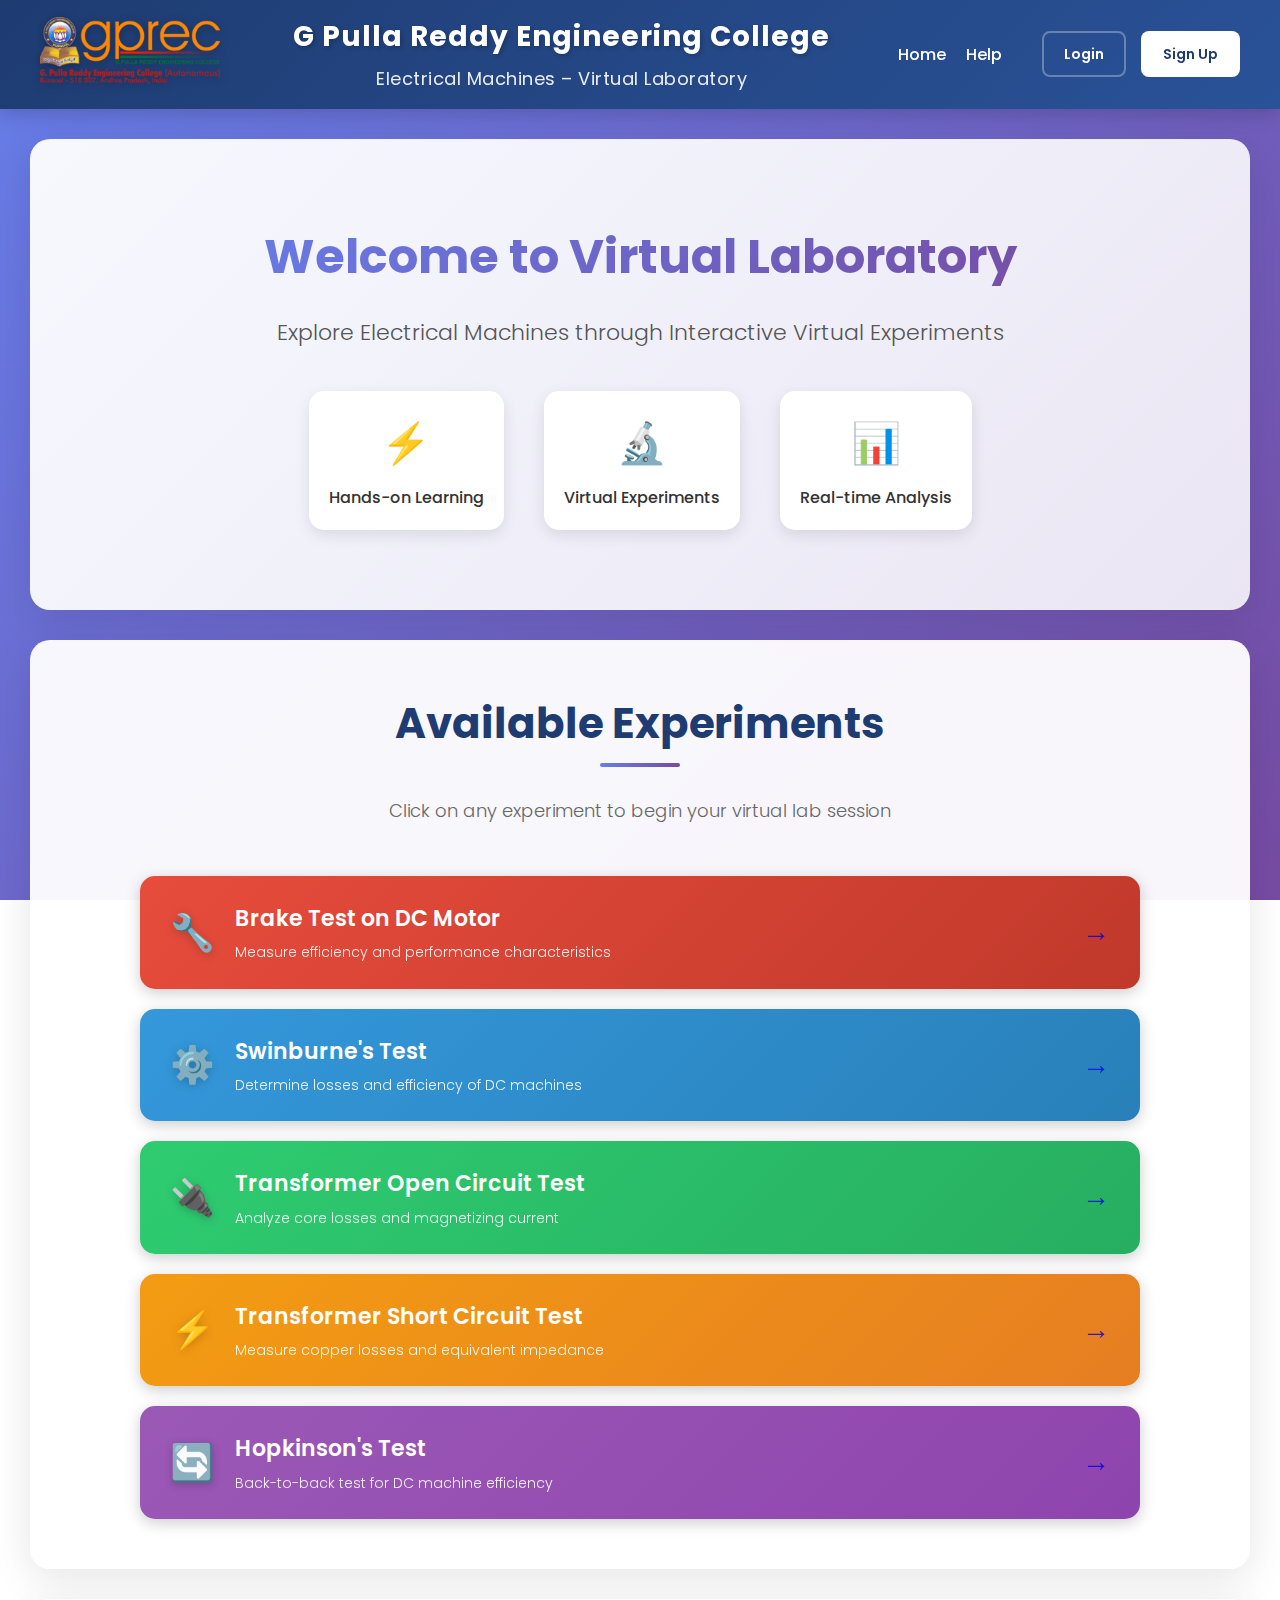
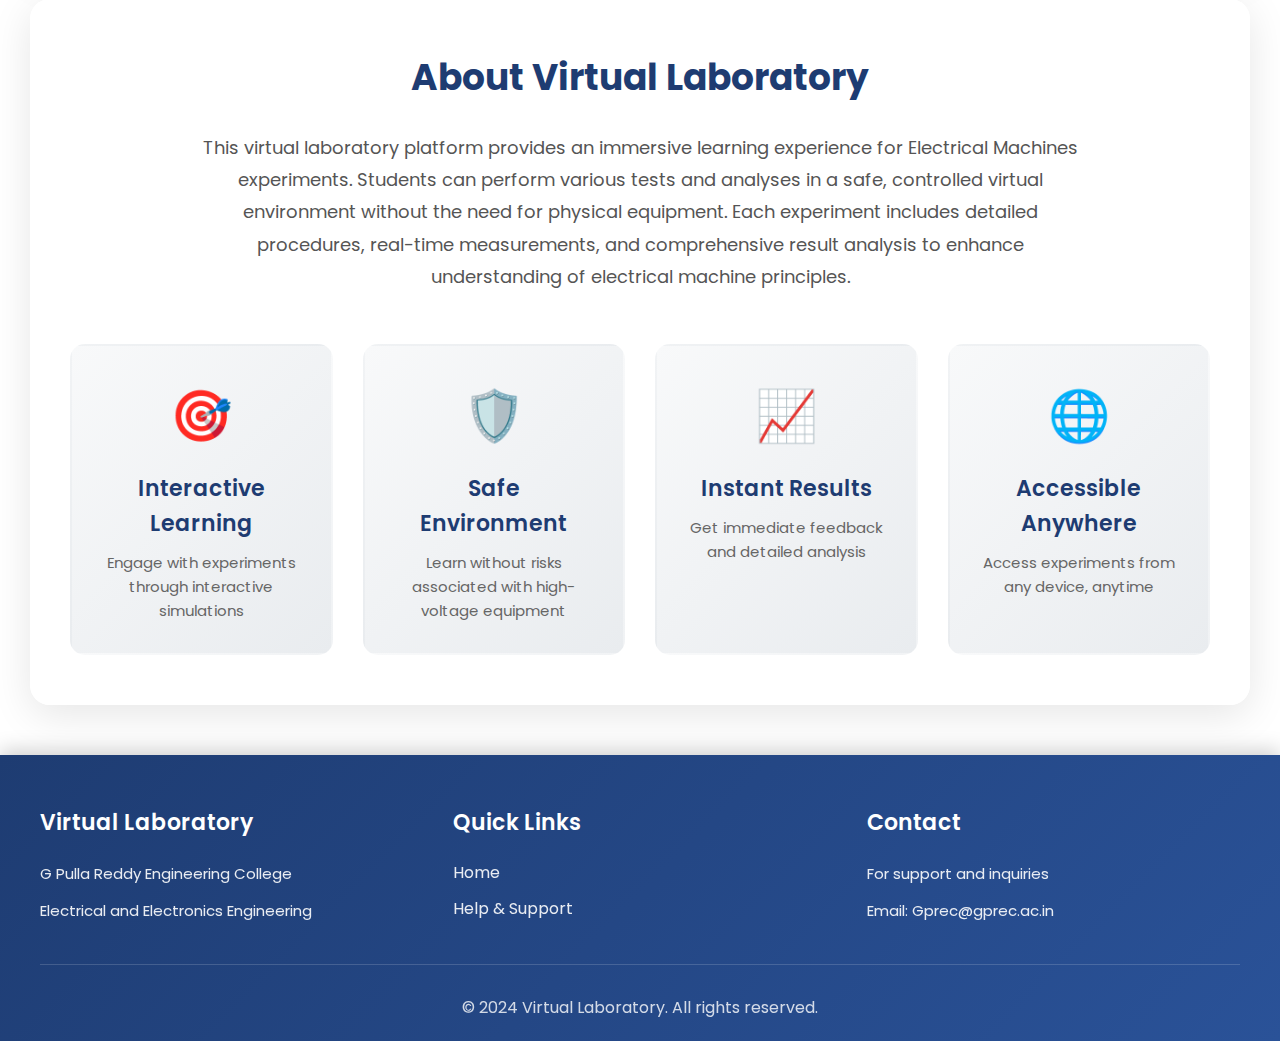
<file: index.html>
<!DOCTYPE html>
<html lang="en">

<head>
    <meta charset="UTF-8">
    <meta name="viewport" content="width=device-width, initial-scale=1.0">
    <title>Virtual Labs - Electrical Machines</title>
    <link rel="icon" href="images/Page_logo.jpg" type="image/jpeg">
    <link rel="stylesheet" href="css/style.css">
    <link rel="preconnect" href="https://fonts.googleapis.com">
    <link rel="preconnect" href="https://fonts.gstatic.com" crossorigin>
    <link href="https://fonts.googleapis.com/css2?family=Poppins:wght@300;400;500;600;700&display=swap"
        rel="stylesheet">
</head>

<body>

    <header class="header-container">
        <div class="logo">
            <a href="index.html"><img src="images/logo.png" alt="College Logo"></a>
        </div>
        <div class="title">
            <h1>G Pulla Reddy Engineering College</h1>
            <h2>Electrical Machines – Virtual Laboratory</h2>
        </div>
        <div class="nav-links" style="display: flex; gap: 20px; align-items: center; margin-left: 20px;">
            <a href="index.html" style="color: white; text-decoration: none; font-weight: 500;">Home</a>
            <a href="help.html" style="color: white; text-decoration: none; font-weight: 500;">Help</a>
        </div>
        <div class="nav-auth" id="navAuth"></div>
    </header>

    <!-- Hero Section -->
    <section class="hero-section">
        <div class="hero-content">
            <h1 class="hero-title">Welcome to Virtual Laboratory</h1>
            <p class="hero-subtitle">Explore Electrical Machines through Interactive Virtual Experiments</p>
            <div class="hero-features">
                <div class="feature-item">
                    <span class="feature-icon">⚡</span>
                    <span>Hands-on Learning</span>
                </div>
                <div class="feature-item">
                    <span class="feature-icon">🔬</span>
                    <span>Virtual Experiments</span>
                </div>
                <div class="feature-item">
                    <span class="feature-icon">📊</span>
                    <span>Real-time Analysis</span>
                </div>
            </div>
        </div>
    </section>
    <!-- Experiments Section -->
    <section class="experiments-section">
        <div class="section-header">
            <h2 class="section-title">Available Experiments</h2>
            <p class="section-subtitle">Click on any experiment to begin your virtual lab session</p>
        </div>

        <div class="button-container">
            <a href="experiments/brake_test.html" class="exp-btn brake">
                <span class="btn-icon">🔧</span>
                <span class="btn-text">
                    <strong>Brake Test on DC Motor</strong>
                    <small>Measure efficiency and performance characteristics</small>
                </span>
                <span class="btn-arrow">→</span>
            </a>

            <a href="experiments/swinburne.html" class="exp-btn swinburne">
                <span class="btn-icon">⚙️</span>
                <span class="btn-text">
                    <strong>Swinburne's Test</strong>
                    <small>Determine losses and efficiency of DC machines</small>
                </span>
                <span class="btn-arrow">→</span>
            </a>

            <a href="experiments/transformer_oc.html" class="exp-btn oc">
                <span class="btn-icon">🔌</span>
                <span class="btn-text">
                    <strong>Transformer Open Circuit Test</strong>
                    <small>Analyze core losses and magnetizing current</small>
                </span>
                <span class="btn-arrow">→</span>
            </a>

            <a href="experiments/transformer_sc.html" class="exp-btn sc">
                <span class="btn-icon">⚡</span>
                <span class="btn-text">
                    <strong>Transformer Short Circuit Test</strong>
                    <small>Measure copper losses and equivalent impedance</small>
                </span>
                <span class="btn-arrow">→</span>
            </a>

            <a href="experiments/hopkinson.html" class="exp-btn hopkinson">
                <span class="btn-icon">🔄</span>
                <span class="btn-text">
                    <strong>Hopkinson's Test</strong>
                    <small>Back-to-back test for DC machine efficiency</small>
                </span>
                <span class="btn-arrow">→</span>
            </a>
        </div>
    </section>

    <!-- About Section -->
    <section class="about-section">
        <div class="about-content">
            <h2>About Virtual Laboratory</h2>
            <p>
                This virtual laboratory platform provides an immersive learning experience for Electrical Machines
                experiments.
                Students can perform various tests and analyses in a safe, controlled virtual environment without the
                need for
                physical equipment. Each experiment includes detailed procedures, real-time measurements, and
                comprehensive
                result analysis to enhance understanding of electrical machine principles.
            </p>
            <div class="benefits-grid">
                <div class="benefit-card">
                    <div class="benefit-icon">🎯</div>
                    <h3>Interactive Learning</h3>
                    <p>Engage with experiments through interactive simulations</p>
                </div>
                <div class="benefit-card">
                    <div class="benefit-icon">🛡️</div>
                    <h3>Safe Environment</h3>
                    <p>Learn without risks associated with high-voltage equipment</p>
                </div>
                <div class="benefit-card">
                    <div class="benefit-icon">📈</div>
                    <h3>Instant Results</h3>
                    <p>Get immediate feedback and detailed analysis</p>
                </div>
                <div class="benefit-card">
                    <div class="benefit-icon">🌐</div>
                    <h3>Accessible Anywhere</h3>
                    <p>Access experiments from any device, anytime</p>
                </div>
            </div>
        </div>
    </section>

    <!-- Footer -->
    <footer class="footer">
        <div class="footer-content">
            <div class="footer-section">
                <h3>Virtual Laboratory</h3>
                <p>G Pulla Reddy Engineering College</p>
                <p>Electrical and Electronics Engineering</p>
            </div>
            <div class="footer-section">
                <h3>Quick Links</h3>
                <ul>
                    <li><a href="index.html">Home</a></li>
                    <li><a href="help.html">Help & Support</a></li>
                </ul>
            </div>
            <div class="footer-section">
                <h3>Contact</h3>
                <p>For support and inquiries</p>
                <p>Email: Gprec@gprec.ac.in</p>
            </div>
        </div>
        <div class="footer-bottom">
            <p>&copy; 2024 Virtual Laboratory. All rights reserved.</p>
        </div>
    </footer>

    <script src="js/auth.js"></script>
</body>

</html>
</file>
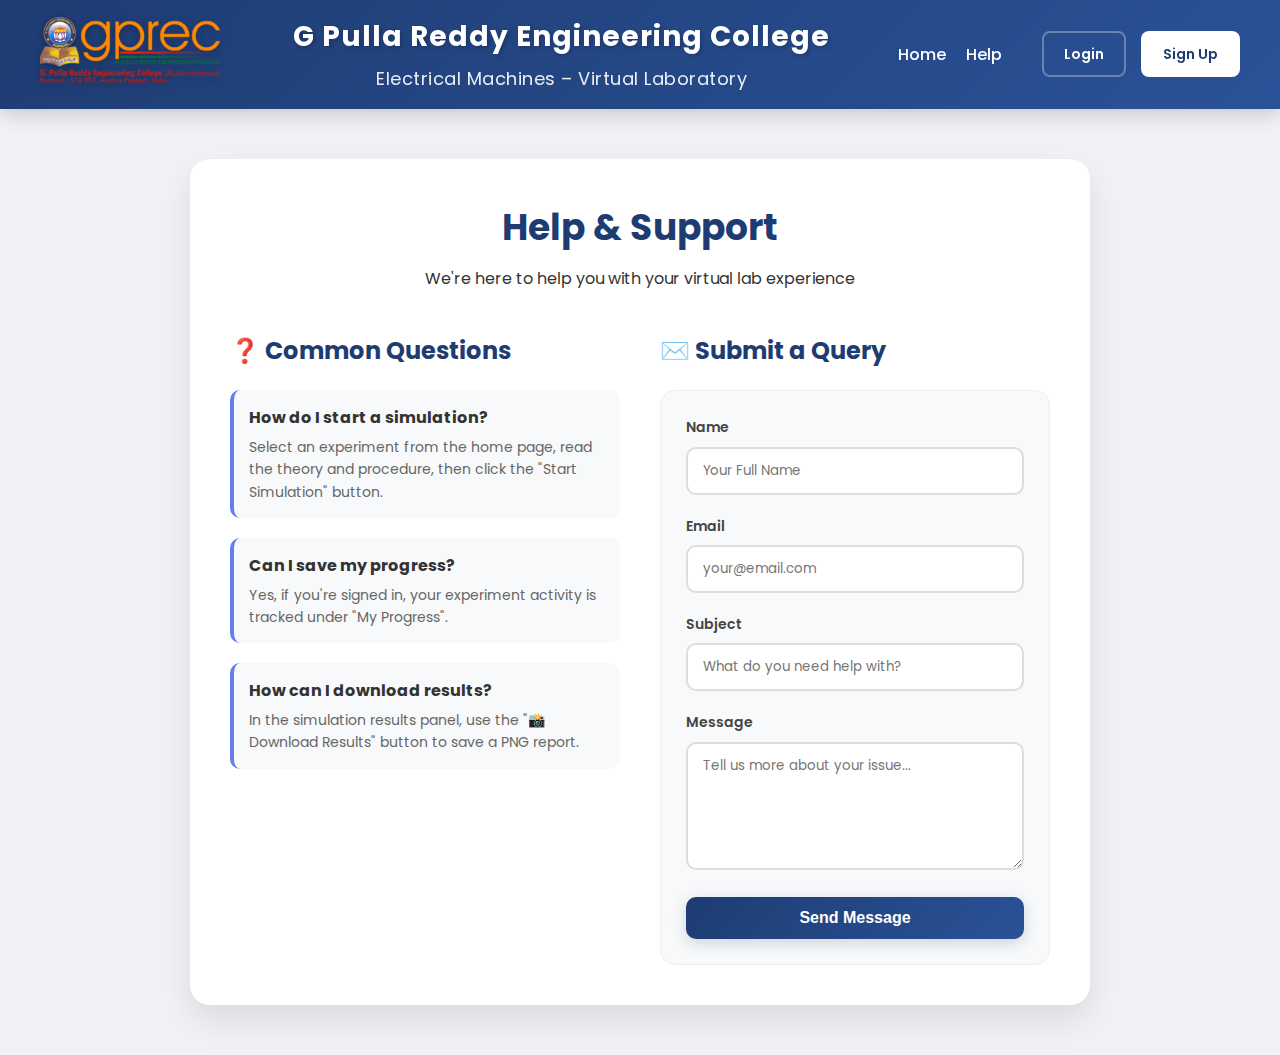
<file: help.html>
<!DOCTYPE html>
<html lang="en">

<head>
    <meta charset="UTF-8">
    <meta name="viewport" content="width=device-width, initial-scale=1.0">
    <title>Help & Support - Virtual Labs</title>
    <link rel="icon" href="images/Page_logo.jpg" type="image/jpeg">
    <link rel="stylesheet" href="css/style.css">
    <link rel="preconnect" href="https://fonts.googleapis.com">
    <link rel="preconnect" href="https://fonts.gstatic.com" crossorigin>
    <link href="https://fonts.googleapis.com/css2?family=Poppins:wght@300;400;500;600;700&display=swap"
        rel="stylesheet">
    <style>
        .help-container {
            max-width: 900px;
            margin: 50px auto;
            padding: 40px;
            background: white;
            border-radius: 20px;
            box-shadow: 0 15px 35px rgba(0, 0, 0, 0.1);
        }

        .help-header {
            text-align: center;
            margin-bottom: 40px;
        }

        .help-header h1 {
            color: #1e3c72;
            font-size: 36px;
            margin-bottom: 10px;
        }

        .help-grid {
            display: grid;
            grid-template-columns: 1fr 1fr;
            gap: 40px;
        }

        @media (max-width: 768px) {
            .help-grid {
                grid-template-columns: 1fr;
            }
        }

        .faq-section h2,
        .form-section h2 {
            color: #1e3c72;
            margin-bottom: 20px;
            font-size: 24px;
            display: flex;
            align-items: center;
            gap: 10px;
        }

        .faq-item {
            margin-bottom: 20px;
            padding: 15px;
            background: #f8f9fa;
            border-radius: 10px;
            border-left: 4px solid #667eea;
        }

        .faq-item h3 {
            font-size: 16px;
            color: #333;
            margin-bottom: 5px;
        }

        .faq-item p {
            font-size: 14px;
            color: #666;
        }

        .query-form {
            background: #f8f9fa;
            padding: 25px;
            border-radius: 15px;
            border: 1px solid #eee;
        }

        .form-group {
            margin-bottom: 20px;
        }

        .form-group label {
            display: block;
            margin-bottom: 8px;
            font-weight: 600;
            font-size: 14px;
            color: #444;
        }

        .form-group input,
        .form-group textarea {
            width: 100%;
            padding: 12px 15px;
            border: 2px solid #ddd;
            border-radius: 10px;
            font-family: inherit;
            transition: all 0.3s ease;
        }

        .form-group input:focus,
        .form-group textarea:focus {
            border-color: #1e3c72;
            outline: none;
            box-shadow: 0 0 0 4px rgba(30, 60, 114, 0.1);
        }

        .send-btn {
            background: linear-gradient(135deg, #1e3c72 0%, #2a5298 100%);
            color: white;
            border: none;
            padding: 12px 25px;
            border-radius: 10px;
            font-weight: 600;
            cursor: pointer;
            transition: all 0.3s ease;
            width: 100%;
            font-size: 16px;
            box-shadow: 0 4px 15px rgba(30, 60, 114, 0.2);
        }

        .send-btn:hover {
            transform: translateY(-2px);
            box-shadow: 0 6px 20px rgba(30, 60, 114, 0.3);
        }

        .success-overlay {
            position: fixed;
            top: 0;
            left: 0;
            width: 100%;
            height: 100%;
            background: rgba(255, 255, 255, 0.95);
            display: none;
            flex-direction: column;
            align-items: center;
            justify-content: center;
            z-index: 2000;
            animation: fadeIn 0.3s ease;
        }

        .success-icon {
            font-size: 80px;
            color: #2ecc71;
            margin-bottom: 20px;
        }

        @keyframes fadeIn {
            from {
                opacity: 0;
            }

            to {
                opacity: 1;
            }
        }
    </style>
</head>

<body style="background: #f0f2f5;">

    <header class="header-container">
        <div class="logo">
            <a href="index.html"><img src="images/logo.png" alt="College Logo"></a>
        </div>
        <div class="title">
            <h1>G Pulla Reddy Engineering College</h1>
            <h2>Electrical Machines – Virtual Laboratory</h2>
        </div>
        <div class="nav-links" style="display: flex; gap: 20px; align-items: center; margin-left: 20px;">
            <a href="index.html" style="color: white; text-decoration: none; font-weight: 500;">Home</a>
            <a href="help.html" style="color: white; text-decoration: none; font-weight: 500;">Help</a>
        </div>
        <div class="nav-auth" id="navAuth"></div>
    </header>

    <div class="help-container">
        <div class="help-header">
            <h1>Help & Support</h1>
            <p>We're here to help you with your virtual lab experience</p>
        </div>

        <div class="help-grid">
            <div class="faq-section">
                <h2>❓ Common Questions</h2>
                <div class="faq-item">
                    <h3>How do I start a simulation?</h3>
                    <p>Select an experiment from the home page, read the theory and procedure, then click the "Start
                        Simulation" button.</p>
                </div>
                <div class="faq-item">
                    <h3>Can I save my progress?</h3>
                    <p>Yes, if you're signed in, your experiment activity is tracked under "My Progress".</p>
                </div>
                <div class="faq-item">
                    <h3>How can I download results?</h3>
                    <p>In the simulation results panel, use the "📸 Download Results" button to save a PNG report.</p>
                </div>
            </div>

            <div class="form-section">
                <h2>✉️ Submit a Query</h2>
                <form id="queryForm" class="query-form">
                    <div class="form-group">
                        <label for="queryName">Name</label>
                        <input type="text" id="queryName" placeholder="Your Full Name" required>
                    </div>
                    <div class="form-group">
                        <label for="queryEmail">Email</label>
                        <input type="email" id="queryEmail" placeholder="your@email.com" required>
                    </div>
                    <div class="form-group">
                        <label for="querySubject">Subject</label>
                        <input type="text" id="querySubject" placeholder="What do you need help with?" required>
                    </div>
                    <div class="form-group">
                        <label for="queryMessage">Message</label>
                        <textarea id="queryMessage" rows="5" placeholder="Tell us more about your issue..."
                            required></textarea>
                    </div>
                    <button type="submit" class="send-btn">Send Message</button>
                </form>
            </div>
        </div>
    </div>

    <div id="successOverlay" class="success-overlay">
        <div class="success-icon">✅</div>
        <h2>Message Sent!</h2>
        <p>Thank you for reaching out. We'll get back to you soon.</p>
        <div style="display: flex; gap: 15px; margin-top: 20px;">
            <button onclick="closeSuccess()" class="send-btn" style="width: auto;">Back to Help</button>
            <a href="index.html" class="send-btn"
                style="width: auto; text-decoration: none; display: flex; align-items: center; justify-content: center;">Back
                to Home</a>
        </div>
    </div>

    <script src="js/auth.js"></script>
    <script>
        document.addEventListener('DOMContentLoaded', () => {
            const user = JSON.parse(localStorage.getItem('lab_logged_in_user'));
            if (user) {
                document.getElementById('queryName').value = user.name;
                document.getElementById('queryEmail').value = user.email;
            }

            document.getElementById('queryForm').addEventListener('submit', (e) => {
                e.preventDefault();

                const query = {
                    id: Date.now(),
                    name: document.getElementById('queryName').value,
                    email: document.getElementById('queryEmail').value,
                    subject: document.getElementById('querySubject').value,
                    message: document.getElementById('queryMessage').value,
                    timestamp: new Date().toLocaleString(),
                    status: 'New'
                };

                // Send ONLY to the Backend server (private text file)
                fetch('http://localhost:5000/api/submit-query', {
                    method: 'POST',
                    headers: {
                        'Content-Type': 'application/json',
                    },
                    body: JSON.stringify(query)
                })
                    .then(response => response.json())
                    .then(data => {
                        console.log('Saved to text file:', data);
                    })
                    .catch((error) => {
                        console.error('Text file saving failed (Server might be offline):', error);
                    });

                // Show success
                document.getElementById('successOverlay').style.display = 'flex';
                e.target.reset();
                if (user) {
                    document.getElementById('queryName').value = user.name;
                    document.getElementById('queryEmail').value = user.email;
                }
            });
        });

        function closeSuccess() {
            document.getElementById('successOverlay').style.display = 'none';
        }
    </script>
</body>

</html>
</file>
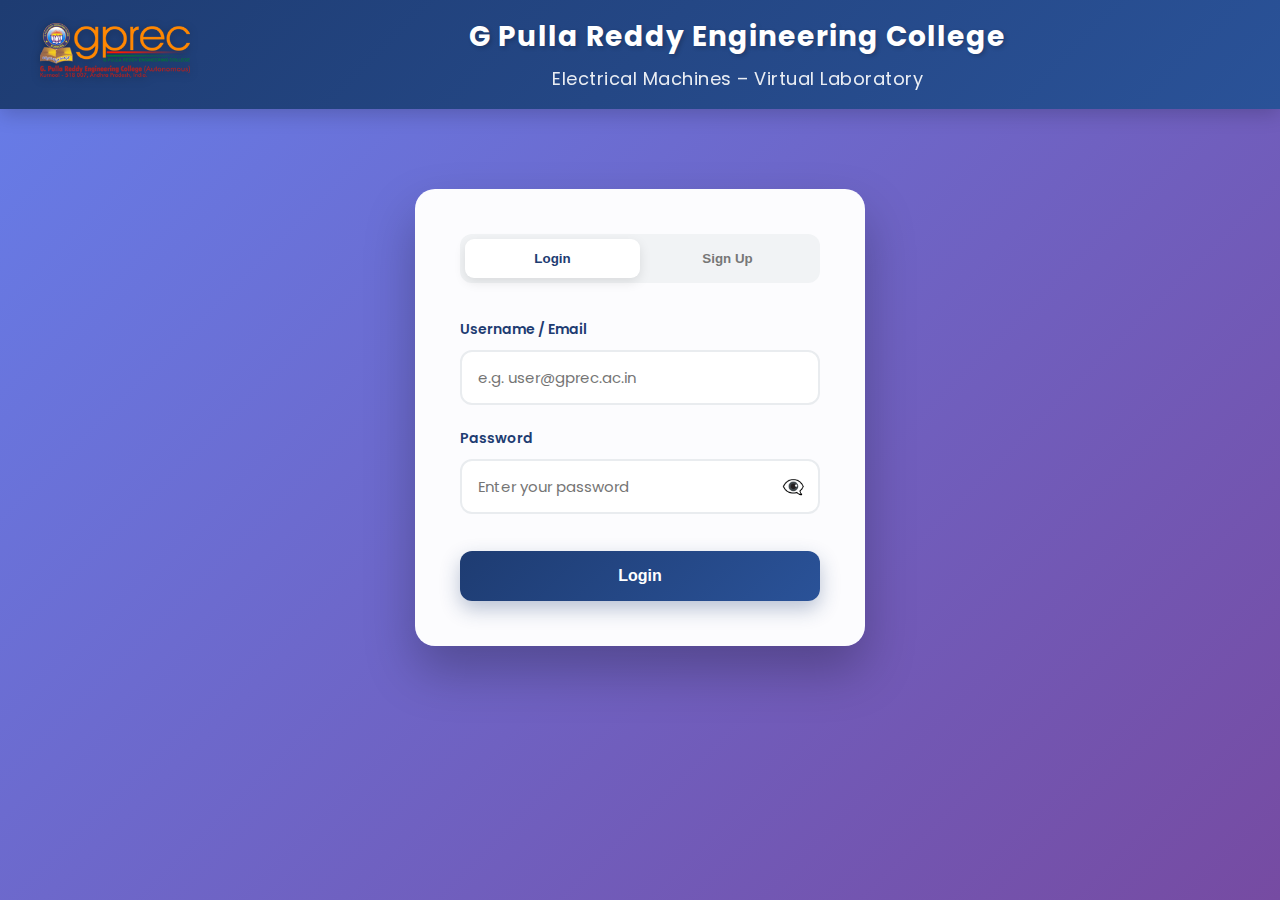
<file: login.html>
<!DOCTYPE html>
<html lang="en">

<head>
    <meta charset="UTF-8">
    <meta name="viewport" content="width=device-width, initial-scale=1.0">
    <title>Authentication - Virtual Labs</title>
    <link rel="icon" href="images/Page_logo.jpg" type="image/jpeg">
    <link rel="stylesheet" href="css/style.css">
    <link rel="preconnect" href="https://fonts.googleapis.com">
    <link rel="preconnect" href="https://fonts.gstatic.com" crossorigin>
    <link href="https://fonts.googleapis.com/css2?family=Poppins:wght@300;400;500;600;700&display=swap"
        rel="stylesheet">
</head>

<body style="background: linear-gradient(135deg, #667eea 0%, #764ba2 100%); min-height: 100vh;">

    <header class="header-container">
        <div class="logo">
            <a href="index.html"><img src="images/logo.png" alt="College Logo" style="width: 150px;"></a>
        </div>
        <div class="title">
            <h1>G Pulla Reddy Engineering College</h1>
            <h2>Electrical Machines – Virtual Laboratory</h2>
        </div>
    </header>

    <div class="login-container">
        <div class="login-toggle">
            <button id="toggleLogin" class="toggle-btn active" onclick="toggleForm('login')">Login</button>
            <button id="toggleSignup" class="toggle-btn" onclick="toggleForm('signup')">Sign Up</button>
        </div>

        <div id="successMsg" class="success-message"></div>

        <!-- Login Form -->
        <form id="loginForm" class="auth-form active" onsubmit="handleLogin(event)">
            <div class="input-group">
                <label for="loginEmail">Username / Email</label>
                <input type="email" id="loginEmail" placeholder="e.g. user@gprec.ac.in" required>
                <div id="loginEmailError" class="error-message">Invalid username or domain not allowed.</div>
            </div>
            <div class="input-group">
                <label for="loginPassword">Password</label>
                <div class="password-input-container">
                    <input type="password" id="loginPassword" placeholder="Enter your password" required>
                    <span class="password-toggle" id="toggleLoginPass"
                        onclick="togglePasswordVisibility('loginPassword', 'toggleLoginPass')">👁️‍🗨️</span>
                </div>
                <div id="loginPassError" class="error-message">Incorrect password.</div>
            </div>
            <button type="submit" class="submit-btn" id="loginBtn">Login</button>
        </form>

        <!-- Sign Up Form -->
        <form id="signupForm" class="auth-form" onsubmit="handleSignup(event)">
            <div class="input-group">
                <label for="signupName">Full Name / Username</label>
                <input type="text" id="signupName" placeholder="Enter your full name" required>
            </div>
            <div class="input-group">
                <label for="signupEmail">Email Address</label>
                <input type="email" id="signupEmail" placeholder="e.g. user@gprec.ac.in" required>
                <div id="signupEmailError" class="error-message">Only @gprec.ac.in or @gmail.com domains are allowed.
                </div>
            </div>
            <div class="input-group">
                <label for="signupPassword">Create Password</label>
                <div class="password-input-container">
                    <input type="password" id="signupPassword" placeholder="Create a strong password" required>
                    <span class="password-toggle" id="toggleSignupPass"
                        onclick="togglePasswordVisibility('signupPassword', 'toggleSignupPass')">👁️‍🗨️</span>
                </div>
                <div class="password-requirements">
                    Password must be at least 8 characters long and include an uppercase letter, a lowercase letter, a
                    number, and a special character.
                </div>
                <div id="signupPassError" class="error-message">Password does not meet requirements.</div>
            </div>
            <div class="input-group">
                <label for="confirmPassword">Confirm Password</label>
                <div class="password-input-container">
                    <input type="password" id="confirmPassword" placeholder="Confirm your password" required>
                    <span class="password-toggle" id="toggleConfirmPass"
                        onclick="togglePasswordVisibility('confirmPassword', 'toggleConfirmPass')">👁️‍🗨️</span>
                </div>
                <div id="confirmPassError" class="error-message">Passwords do not match.</div>
            </div>
            <button type="submit" class="submit-btn" id="signupBtn">Create Account</button>
        </form>
    </div>

    <script src="js/auth.js"></script>
    <script>
        // Check URL parameters for mode
        const urlParams = new URLSearchParams(window.location.search);
        const mode = urlParams.get('mode');
        if (mode === 'signup') {
            toggleForm('signup');
        }

        function toggleForm(formType) {
            const loginForm = document.getElementById('loginForm');
            const signupForm = document.getElementById('signupForm');
            const loginToggle = document.getElementById('toggleLogin');
            const signupToggle = document.getElementById('toggleSignup');

            if (formType === 'login') {
                loginForm.classList.add('active');
                signupForm.classList.remove('active');
                loginToggle.classList.add('active');
                signupToggle.classList.remove('active');
            } else {
                loginForm.classList.remove('active');
                signupForm.classList.add('active');
                loginToggle.classList.remove('active');
                signupToggle.classList.add('active');
            }
        }
    </script>

</body>

</html>
</file>
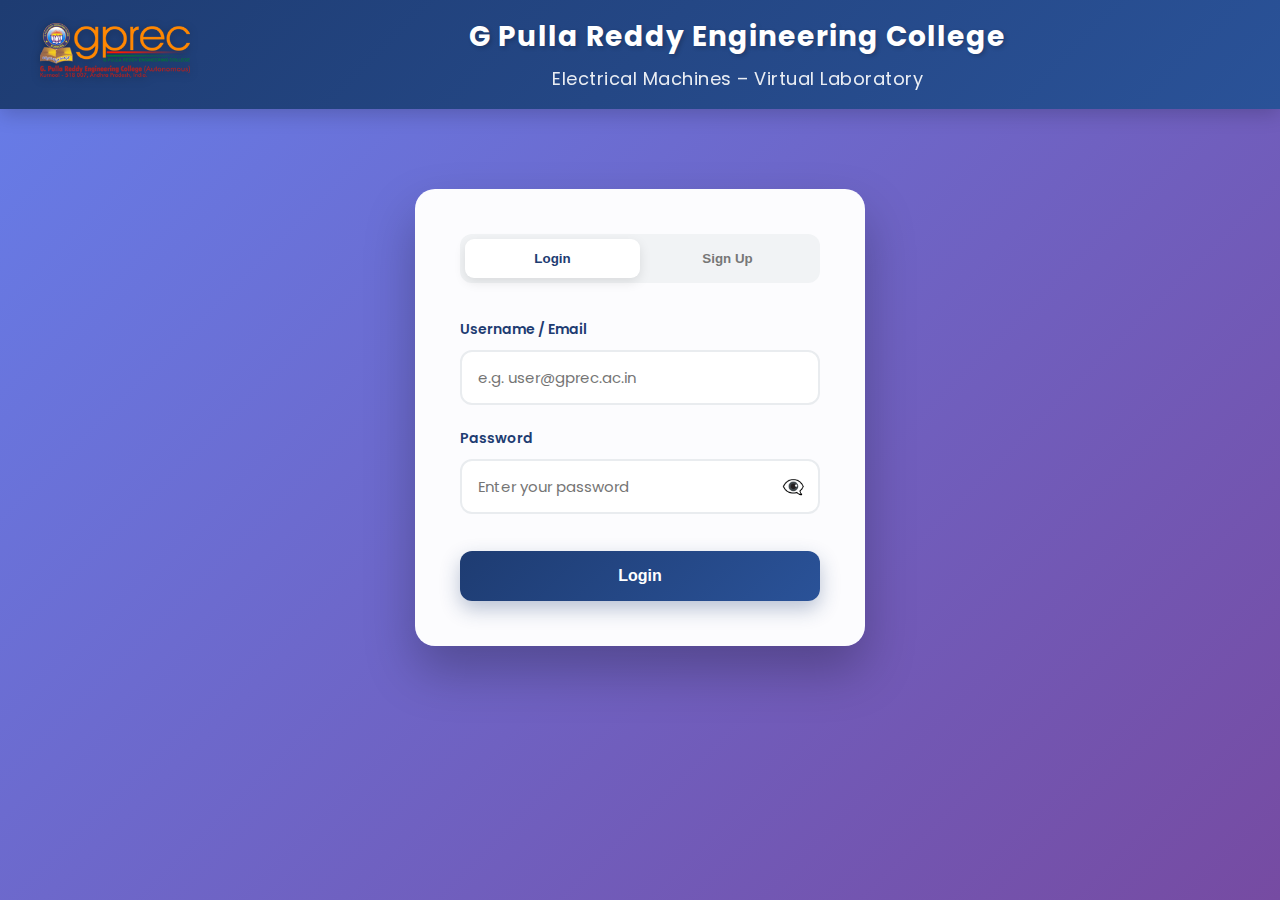
<file: profile.html>
<!DOCTYPE html>
<html lang="en">

<head>
    <meta charset="UTF-8">
    <meta name="viewport" content="width=device-width, initial-scale=1.0">
    <title>My Profile - Virtual Labs</title>
    <link rel="icon" href="images/Page_logo.jpg" type="image/jpeg">
    <link rel="stylesheet" href="css/style.css">
    <link rel="preconnect" href="https://fonts.googleapis.com">
    <link rel="preconnect" href="https://fonts.gstatic.com" crossorigin>
    <link href="https://fonts.googleapis.com/css2?family=Poppins:wght@300;400;500;600;700&display=swap"
        rel="stylesheet">
    <style>
        .profile-container {
            max-width: 800px;
            margin: 50px auto;
            padding: 40px;
            background: white;
            border-radius: 20px;
            box-shadow: 0 15px 35px rgba(0, 0, 0, 0.1);
        }

        .profile-header {
            display: flex;
            align-items: center;
            gap: 25px;
            margin-bottom: 40px;
            padding-bottom: 20px;
            border-bottom: 1px solid #eee;
        }

        .profile-avatar-large {
            width: 100px;
            height: 100px;
            background: linear-gradient(135deg, #1e3c72 0%, #2a5298 100%);
            color: white;
            border-radius: 50%;
            display: flex;
            align-items: center;
            justify-content: center;
            font-size: 40px;
            font-weight: 700;
            box-shadow: 0 10px 20px rgba(30, 60, 114, 0.2);
        }

        .profile-info h1 {
            margin: 0;
            color: #1e3c72;
            font-size: 28px;
        }

        .profile-info p {
            margin: 5px 0 0;
            color: #777;
        }

        .settings-grid {
            display: grid;
            grid-template-columns: 1fr 1fr;
            gap: 30px;
        }

        @media (max-width: 768px) {
            .settings-grid {
                grid-template-columns: 1fr;
            }
        }

        .settings-section {
            background: #f8f9fa;
            padding: 25px;
            border-radius: 15px;
            border: 1px solid #eee;
        }

        .settings-section h2 {
            font-size: 18px;
            color: #1e3c72;
            margin-bottom: 20px;
            display: flex;
            align-items: center;
            gap: 10px;
        }

        .form-group {
            margin-bottom: 20px;
        }

        .form-group label {
            display: block;
            margin-bottom: 8px;
            font-weight: 600;
            font-size: 14px;
            color: #444;
        }

        .form-group input {
            width: 100%;
            padding: 12px 15px;
            border: 2px solid #ddd;
            border-radius: 10px;
            font-family: inherit;
            transition: all 0.3s ease;
        }

        .form-group input:focus {
            border-color: #1e3c72;
            outline: none;
            box-shadow: 0 0 0 4px rgba(30, 60, 114, 0.1);
        }

        .save-btn {
            background: #1e3c72;
            color: white;
            border: none;
            padding: 12px 25px;
            border-radius: 10px;
            font-weight: 600;
            cursor: pointer;
            transition: all 0.3s ease;
            width: 100%;
        }

        .save-btn:hover {
            background: #2a5298;
            transform: translateY(-2px);
        }

        .password-note {
            font-size: 12px;
            color: #888;
            margin-top: 10px;
        }
    </style>
</head>

<body style="background: #f0f2f5;">

    <header class="header-container">
        <div class="logo">
            <a href="index.html"><img src="images/logo.png" alt="College Logo"></a>
        </div>
        <div class="title">
            <h1>G Pulla Reddy Engineering College</h1>
            <h2>Electrical Machines – Virtual Laboratory</h2>
        </div>
        <div class="nav-links" style="display: flex; gap: 20px; align-items: center; margin-left: 20px;"><a href="index.html" style="color: white; text-decoration: none; font-weight: 500;">Home</a><a href="help.html" style="color: white; text-decoration: none; font-weight: 500;">Help</a></div><div class="nav-auth" id="navAuth"></div>
    </header>

    <div class="profile-container">
        <div class="profile-header">
            <div class="profile-avatar-large" id="profileAvatar">U</div>
            <div class="profile-info">
                <h1 id="userNameHeading">User Name</h1>
                <p id="userEmailSub">user@example.com</p>
            </div>
        </div>

        <div id="updateMsg" class="success-message" style="margin-bottom: 20px;"></div>

        <div class="settings-grid">
            <div class="settings-section">
                <h2>👤 Edit Details</h2>
                <form id="detailsForm">
                    <div class="form-group">
                        <label for="editName">Full Name</label>
                        <input type="text" id="editName" required>
                    </div>
                    <div class="form-group">
                        <label for="editEmail">Email Address (Read-only)</label>
                        <input type="email" id="editEmail" readonly style="background: #eee; cursor: not-allowed;">
                    </div>
                    <button type="submit" class="save-btn">Update Profile</button>
                </form>
            </div>

            <div class="settings-section">
                <h2>🔐 Change Password</h2>
                <form id="passwordForm">
                    <div class="form-group">
                        <label for="currentPassword">Current Password</label>
                        <input type="password" id="currentPassword" required>
                    </div>
                    <div class="form-group">
                        <label for="newPassword">New Password</label>
                        <input type="password" id="newPassword" required>
                    </div>
                    <div class="form-group">
                        <label for="confirmNewPassword">Confirm New Password</label>
                        <input type="password" id="confirmNewPassword" required>
                    </div>
                    <button type="submit" class="save-btn">Change Password</button>
                    <p class="password-note">Must be 8+ chars with upper, lower, and symbols.</p>
                </form>
                <div id="passError" class="error-message"></div>
            </div>
        </div>
    </div>

    <script src="js/auth.js"></script>
    <script>
        document.addEventListener('DOMContentLoaded', () => {
            const user = JSON.parse(localStorage.getItem('lab_logged_in_user'));
            if (!user) {
                window.location.href = 'login.html';
                return;
            }

            // Populate current data
            document.getElementById('profileAvatar').innerText = user.name.charAt(0).toUpperCase();
            document.getElementById('userNameHeading').innerText = user.name;
            document.getElementById('userEmailSub').innerText = user.email;
            document.getElementById('editName').value = user.name;
            document.getElementById('editEmail').value = user.email;

            // Handle Details Update
            document.getElementById('detailsForm').addEventListener('submit', (e) => {
                e.preventDefault();
                const newName = document.getElementById('editName').value;
                const users = JSON.parse(localStorage.getItem('lab_users') || '{}');

                if (users[user.email]) {
                    users[user.email].name = newName;
                    localStorage.setItem('lab_users', JSON.stringify(users));

                    // Update session
                    user.name = newName;
                    localStorage.setItem('lab_logged_in_user', JSON.stringify(user));

                    showMsg('Profile details updated successfully!');
                    document.getElementById('userNameHeading').innerText = newName;
                    document.getElementById('profileAvatar').innerText = newName.charAt(0).toUpperCase();
                    updateAuthStateUI(); // Update header
                }
            });

            // Handle Password Update
            document.getElementById('passwordForm').addEventListener('submit', (e) => {
                e.preventDefault();
                const current = document.getElementById('currentPassword').value;
                const next = document.getElementById('newPassword').value;
                const confirm = document.getElementById('confirmNewPassword').value;
                const errorDiv = document.getElementById('passError');

                errorDiv.style.display = 'none';

                const users = JSON.parse(localStorage.getItem('lab_users') || '{}');
                const userData = users[user.email];

                if (userData.password !== current) {
                    errorDiv.innerText = "Current password incorrect.";
                    errorDiv.style.display = 'block';
                    return;
                }

                if (next !== confirm) {
                    errorDiv.innerText = "New passwords do not match.";
                    errorDiv.style.display = 'block';
                    return;
                }

                if (!validatePasswordStrength(next)) {
                    errorDiv.innerText = "New password is not strong enough.";
                    errorDiv.style.display = 'block';
                    return;
                }

                userData.password = next;
                localStorage.setItem('lab_users', JSON.stringify(users));
                showMsg('Password changed successfully!');
                e.target.reset();
            });

            function showMsg(text) {
                const msg = document.getElementById('updateMsg');
                msg.innerText = text;
                msg.style.display = 'block';
                setTimeout(() => msg.style.display = 'none', 3000);
            }
        });
    </script>
</body>

</html>
</file>
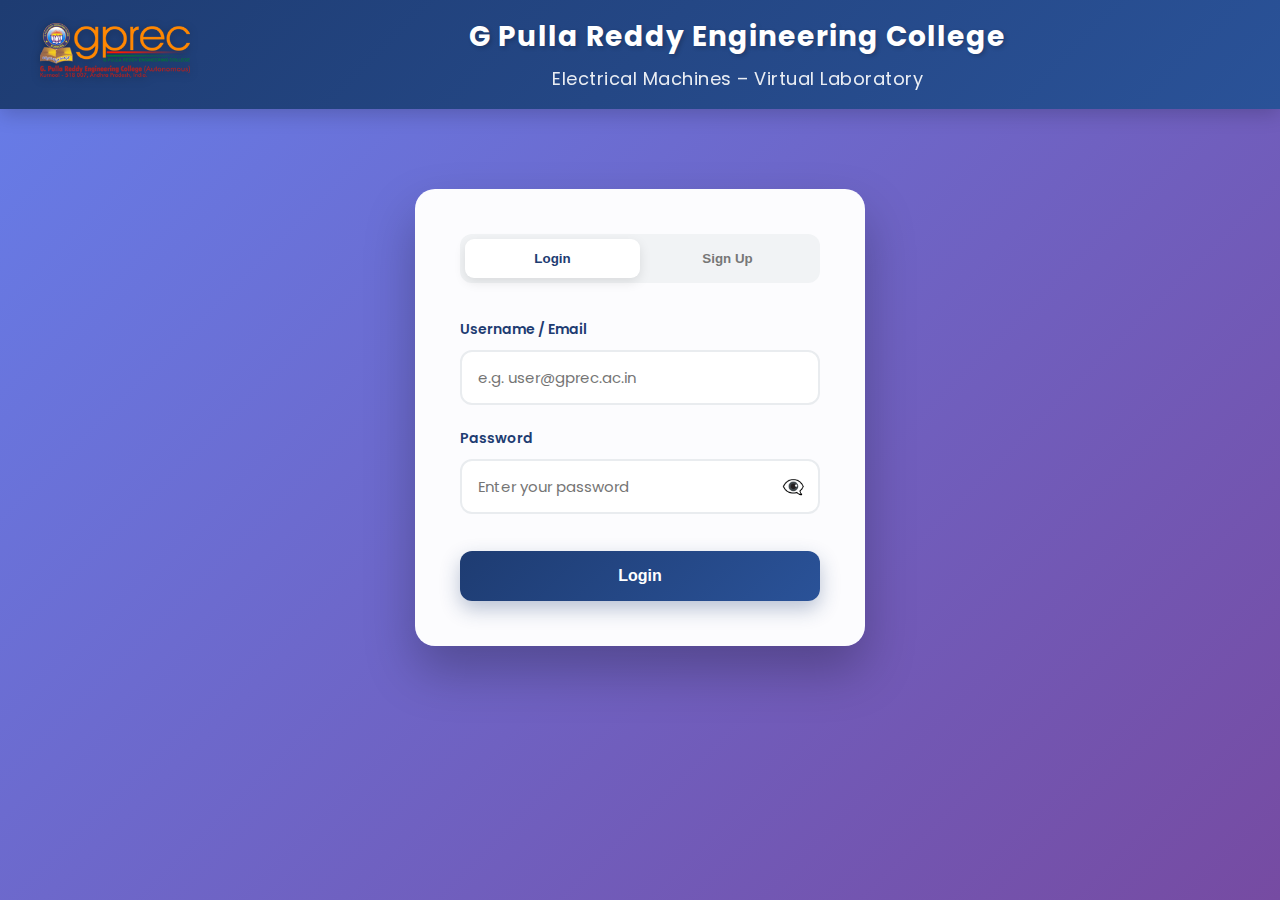
<file: progress.html>
<!DOCTYPE html>
<html lang="en">

<head>
    <meta charset="UTF-8">
    <meta name="viewport" content="width=device-width, initial-scale=1.0">
    <title>My Progress - Virtual Labs</title>
    <link rel="icon" href="images/Page_logo.jpg" type="image/jpeg">
    <link rel="stylesheet" href="css/style.css">
    <link rel="preconnect" href="https://fonts.googleapis.com">
    <link rel="preconnect" href="https://fonts.gstatic.com" crossorigin>
    <link href="https://fonts.googleapis.com/css2?family=Poppins:wght@300;400;500;600;700&display=swap"
        rel="stylesheet">
    <style>
        .progress-container {
            max-width: 1000px;
            margin: 50px auto;
            padding: 40px;
            background: white;
            border-radius: 20px;
            box-shadow: 0 15px 35px rgba(0, 0, 0, 0.1);
        }

        .progress-welcome {
            margin-bottom: 40px;
        }

        .progress-welcome h1 {
            color: #1e3c72;
            font-size: 32px;
            margin-bottom: 10px;
        }

        .stats-row {
            display: grid;
            grid-template-columns: repeat(3, 1fr);
            gap: 20px;
            margin-bottom: 40px;
        }

        .stat-card {
            background: linear-gradient(135deg, #f8f9fa 0%, #e9ecef 100%);
            padding: 25px;
            border-radius: 15px;
            text-align: center;
            border: 1px solid #dee2e6;
        }

        .stat-value {
            display: block;
            font-size: 36px;
            font-weight: 700;
            color: #1e3c72;
            margin-bottom: 5px;
        }

        .stat-label {
            color: #6c757d;
            font-size: 14px;
            text-transform: uppercase;
            letter-spacing: 1px;
        }

        .activity-section h2 {
            color: #1e3c72;
            font-size: 22px;
            margin-bottom: 25px;
            padding-bottom: 15px;
            border-bottom: 2px solid #f0f2f5;
        }

        .activity-list {
            display: flex;
            flex-direction: column;
            gap: 15px;
        }

        .activity-card {
            display: flex;
            align-items: center;
            padding: 20px;
            background: white;
            border: 1px solid #eee;
            border-radius: 12px;
            transition: all 0.3s ease;
        }

        .activity-card:hover {
            transform: translateX(10px);
            border-color: #1e3c72;
            box-shadow: 0 5px 15px rgba(0, 0, 0, 0.05);
        }

        .activity-icon {
            width: 50px;
            height: 50px;
            background: #f0f2f5;
            border-radius: 10px;
            display: flex;
            align-items: center;
            justify-content: center;
            font-size: 24px;
            margin-right: 20px;
        }

        .activity-details {
            flex: 1;
        }

        .activity-details h3 {
            margin: 0;
            font-size: 16px;
            color: #333;
        }

        .activity-details p {
            margin: 3px 0 0;
            font-size: 13px;
            color: #777;
        }

        .activity-status {
            padding: 6px 15px;
            border-radius: 20px;
            font-size: 12px;
            font-weight: 600;
        }

        .status-completed {
            background: #d4edda;
            color: #155724;
        }

        .status-in-progress {
            background: #fff3cd;
            color: #856404;
        }

        .empty-state {
            text-align: center;
            padding: 60px 20px;
            color: #888;
        }

        .empty-icon {
            font-size: 60px;
            margin-bottom: 20px;
            display: block;
        }
    </style>
</head>

<body style="background: #f0f2f5;">

    <header class="header-container">
        <div class="logo">
            <a href="index.html"><img src="images/logo.png" alt="College Logo"></a>
        </div>
        <div class="title">
            <h1>G Pulla Reddy Engineering College</h1>
            <h2>Electrical Machines – Virtual Laboratory</h2>
        </div>
        <div class="nav-links" style="display: flex; gap: 20px; align-items: center; margin-left: 20px;"><a href="index.html" style="color: white; text-decoration: none; font-weight: 500;">Home</a><a href="help.html" style="color: white; text-decoration: none; font-weight: 500;">Help</a></div><div class="nav-auth" id="navAuth"></div>
    </header>

    <div class="progress-container">
        <div class="progress-welcome">
            <h1 id="welcomeUser">Your Progress</h1>
            <p>Track your experiments and learning journey</p>
        </div>

        <div class="stats-row">
            <div class="stat-card">
                <span class="stat-value">5</span>
                <span class="stat-label">Total Experiments</span>
            </div>
            <div class="stat-card">
                <span class="stat-value" id="completedCount">0</span>
                <span class="stat-label">Completed</span>
            </div>
            <div class="stat-card">
                <span class="stat-value">0%</span>
                <span class="stat-label">Overall Mastery</span>
            </div>
        </div>

        <div class="activity-section">
            <h2>📜 Recent Activity</h2>
            <div class="activity-list" id="activityList">
                <div class="empty-state">
                    <span class="empty-icon">📊</span>
                    <p>You haven't completed any experiments yet. Start your first simulation to see your progress here!
                    </p>
                </div>
            </div>
        </div>
    </div>

    <script src="js/auth.js"></script>
    <script>
        document.addEventListener('DOMContentLoaded', () => {
            const user = JSON.parse(localStorage.getItem('lab_logged_in_user'));
            if (!user) {
                window.location.href = 'login.html';
                return;
            }

            document.getElementById('welcomeUser').innerText = `Hello, ${user.name}!`;

            // Simulation of progress data
            // In a real app, this would come from a database or localStorage tracking
            const experiments = [
                { id: 'brake', name: 'Brake Test on DC Motor', icon: '🔧', status: 'In Progress' },
                { id: 'swinburne', name: 'Swinburne\'s Test', icon: '⚙️', status: 'Not Started' },
                { id: 'transformer_oc', name: 'Transformer OC Test', icon: '🔌', status: 'Completed', date: 'Feb 20, 2024' },
                { id: 'transformer_sc', name: 'Transformer SC Test', icon: '⚡', status: 'Completed', date: 'Feb 18, 2024' }
            ];

            const list = document.getElementById('activityList');
            const completed = experiments.filter(e => e.status === 'Completed');

            if (experiments.length > 0) {
                list.innerHTML = '';
                experiments.forEach(exp => {
                    const card = document.createElement('div');
                    card.className = 'activity-card';
                    card.innerHTML = `
                        <div class="activity-icon">${exp.icon}</div>
                        <div class="activity-details">
                            <h3>${exp.name}</h3>
                            <p>${exp.date ? 'Last accessed: ' + exp.date : 'Explore now'}</p>
                        </div>
                        <span class="activity-status ${exp.status === 'Completed' ? 'status-completed' : 'status-in-progress'}">
                            ${exp.status}
                        </span>
                    `;
                    list.appendChild(card);
                });

                document.getElementById('completedCount').innerText = completed.length;
            }
        });
    </script>
</body>

</html>
</file>
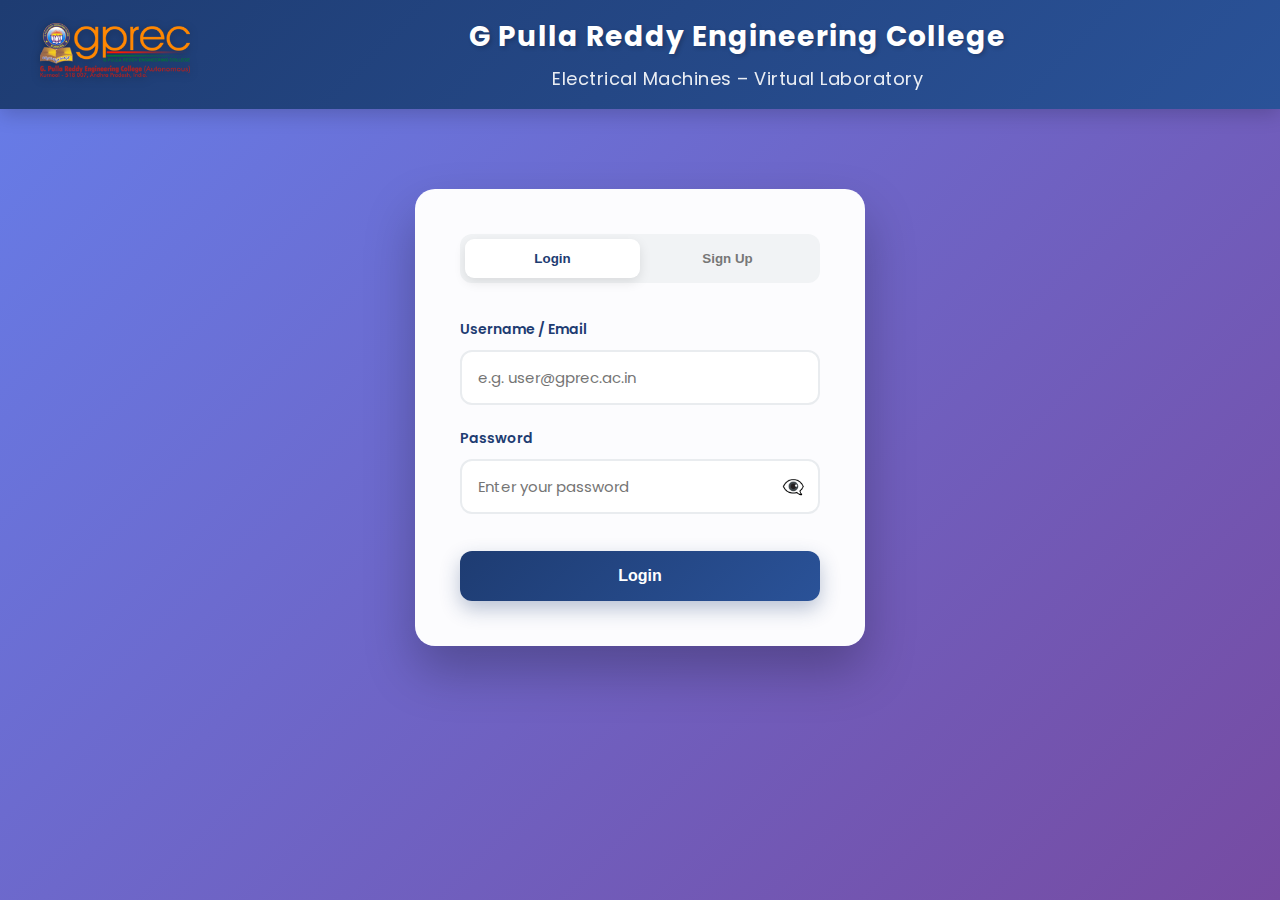
<file: experiments/brake_test.html>
<!DOCTYPE html>
<html lang="en">

<head>
    <meta charset="UTF-8">
    <meta name="viewport" content="width=device-width, initial-scale=1.0">
    <title>Brake Test on DC Motor</title>
    <link rel="icon" href="../images/Page_logo.jpg" type="image/jpeg">
    <link rel="stylesheet" href="../css/style.css">
    <link rel="preconnect" href="https://fonts.googleapis.com">
    <link rel="preconnect" href="https://fonts.gstatic.com" crossorigin>
    <link href="https://fonts.googleapis.com/css2?family=Poppins:wght@300;400;500;600;700&display=swap"
        rel="stylesheet">
</head>

<body>

    <header class="header-container">
        <div class="logo">
            <a href="../index.html"><img src="../images/logo.png" alt="College Logo"></a>
        </div>
        <div class="title">
            <h1>G Pulla Reddy Engineering College</h1>
            <h2>Electrical Machines – Virtual Laboratory</h2>
        </div>
        <div class="nav-links" style="display: flex; gap: 20px; align-items: center; margin-left: 20px;"><a
                href="../index.html" style="color: white; text-decoration: none; font-weight: 500;">Home</a><a
                href="../help.html" style="color: white; text-decoration: none; font-weight: 500;">Help</a></div>
        <div class="nav-auth" id="navAuth"></div>
    </header>

    <div class="experiment-container">
        <div class="experiment-header">
            <h1>Brake Test on DC Motor</h1>
            <p class="experiment-subtitle">Direct Loading Test for Performance Evaluation</p>
        </div>

        <nav class="experiment-nav">
            <a href="#aim" class="nav-link">Aim</a>
            <a href="#theory" class="nav-link">Theory</a>
            <a href="#procedure" class="nav-link">Procedure</a>
            <a href="#calculations" class="nav-link">Sample Calculations</a>
            <a href="simulation_brake_test.html" class="nav-link simulation-link">Simulation</a>
        </nav>

        <section id="aim" class="experiment-section">
            <h2><span class="section-icon">🎯</span> Aim</h2>
            <div class="content-box">
                <p>To determine the performance characteristics and efficiency of a DC motor by conducting a brake test
                    (direct loading test).</p>
                <div class="objectives">
                    <h3>Objectives:</h3>
                    <ul>
                        <li>To measure the output power, input power, and efficiency at various loads</li>
                        <li>To plot the performance curves: efficiency vs. load, speed vs. load, torque vs. load</li>
                        <li>To determine the maximum efficiency point</li>
                        <li>To analyze the motor's performance characteristics under different loading conditions</li>
                    </ul>
                </div>
            </div>
        </section>

        <section id="theory" class="experiment-section">
            <h2><span class="section-icon">📖</span> Theory</h2>
            <div class="content-box">
                <h3>Introduction</h3>
                <p>The brake test is a direct method of testing DC motors where the motor is loaded directly using a
                    brake drum or rope brake arrangement. This test provides accurate results for efficiency and
                    performance characteristics.</p>

                <h3>Principle</h3>
                <p>In a brake test, the motor is loaded mechanically using a brake drum. The load is applied by
                    tightening a rope or belt around the brake drum. The force applied is measured using a spring
                    balance, and the radius of the brake drum is known.</p>

                <h3>Key Formulas</h3>
                <div class="formula-box">
                    <p><strong>Output Power (P<sub>out</sub>):</strong></p>
                    <p class="formula">P<sub>out</sub> = (2pNT) / 60 watts</p>
                    <p>Where: N = Speed in RPM, T = Torque in N-m</p>
                </div>

                <div class="formula-box">
                    <p><strong>Torque (T):</strong></p>
                    <p class="formula">T = (W ×  R) N-m</p>
                    <p>Where: W = Net force (difference between spring balance readings) in Newtons, R = Radius of brake
                        drum in meters</p>
                </div>

                <div class="formula-box">
                    <p><strong>Input Power (P<sub>in</sub>):</strong></p>
                    <p class="formula">P<sub>in</sub> = V ×  I watts</p>
                    <p>Where: V = Supply voltage in volts, I = Armature current in amperes</p>
                </div>

                <div class="formula-box">
                    <p><strong>Efficiency (η):</strong></p>
                    <p class="formula">η = (P<sub>out</sub> / P<sub>in</sub>) ×  100%</p>
                </div>

                <h3>Advantages</h3>
                <ul>
                    <li>Direct measurement of output power</li>
                    <li>Accurate efficiency determination</li>
                    <li>Real-time performance evaluation</li>
                    <li>Suitable for small to medium-sized motors</li>
                </ul>

                <h3>Disadvantages</h3>
                <ul>
                    <li>Requires mechanical loading arrangement</li>
                    <li>Not suitable for large motors due to heat dissipation issues</li>
                    <li>Friction losses in brake mechanism affect accuracy</li>
                </ul>
            </div>
        </section>

        <section id="procedure" class="experiment-section">
            <h2><span class="section-icon">📜</span> Procedure</h2>
            <div class="content-box">
                <h3>Apparatus Required</h3>
                <ul>
                    <li>DC Motor (Shunt/Series/Compound)</li>
                    <li>DC Supply (Variable)</li>
                    <li>Rheostat (Field and Armature)</li>
                    <li>Brake Drum with rope/band</li>
                    <li>Spring Balances (2 nos.)</li>
                    <li>Voltmeter, Ammeter</li>
                    <li>Tachometer (for speed measurement)</li>
                    <li>Connecting wires</li>
                </ul>

                <h3>Circuit Diagram</h3>
                <div class="circuit-container" style="text-align: center; margin: 20px 0;">
                    <img src="../images/brake test.png" alt="Circuit Diagram"
                        style="width: 85%; max-width: 900px; height: auto; border-radius: 10px; border: 2px solid #dee2e6; box-shadow: 0 4px 8px rgba(0,0,0,0.1);">
                </div>

                <h3>Steps</h3>
                <ol class="procedure-steps">
                    <li>
                        <strong>Initial Setup:</strong>
                        <ul>
                            <li>Connect the DC motor as per the circuit diagram</li>
                            <li>Ensure all connections are tight and secure</li>
                            <li>Check that the brake drum is properly mounted</li>
                            <li>Set the field rheostat to maximum resistance</li>
                        </ul>
                    </li>
                    <li>
                        <strong>No-Load Test:</strong>
                        <ul>
                            <li>Start the motor with no load applied</li>
                            <li>Adjust the supply voltage to rated value</li>
                            <li>Note down: V<sub>0</sub>, I<sub>0</sub>, N<sub>0</sub></li>
                            <li>Record the spring balance readings (should be equal)</li>
                        </ul>
                    </li>
                    <li>
                        <strong>Loading Test:</strong>
                        <ul>
                            <li>Gradually apply load by tightening the brake rope</li>
                            <li>For each load, note down:
                                <ul>
                                    <li>Supply voltage (V)</li>
                                    <li>Armature current (I<sub>a</sub>)</li>
                                    <li>Field current (I<sub>f</sub>)</li>
                                    <li>Speed (N) in RPM</li>
                                    <li>Spring balance readings (W<sub>1</sub> and W<sub>2</sub>)</li>
                                </ul>
                            </li>
                            <li>Take readings for 5-8 different load points</li>
                            <li>Ensure the motor doesn't exceed rated current</li>
                        </ul>
                    </li>
                    <li>
                        <strong>Observations:</strong>
                        <ul>
                            <li>Record all readings in a tabular format</li>
                            <li>Calculate torque, output power, input power, and efficiency</li>
                            <li>Plot performance curves</li>
                        </ul>
                    </li>
                </ol>

                <h3>Precautions</h3>
                <ul class="precautions">
                    <li> Ensure proper ventilation for heat dissipation</li>
                    <li> Do not exceed rated current and voltage</li>
                    <li> Apply load gradually to avoid sudden jerks</li>
                    <li> Keep the brake drum cool using water cooling if necessary</li>
                    <li> Ensure spring balances are properly calibrated</li>
                </ul>
            </div>
        </section>

        <section id="calculations" class="experiment-section">
            <h2><span class="section-icon">📊</span> Sample Calculations</h2>
            <div class="content-box">
                <h3>Given Data</h3>
                <div class="data-table">
                    <table>
                        <tr>
                            <th>Parameter</th>
                            <th>Value</th>
                        </tr>
                        <tr>
                            <td>Rated Voltage (V)</td>
                            <td>220 V</td>
                        </tr>
                        <tr>
                            <td>Rated Current (I)</td>
                            <td>10 A</td>
                        </tr>
                        <tr>
                            <td>Rated Power</td>
                            <td>2 HP (1492 W)</td>
                        </tr>
                        <tr>
                            <td>Brake Drum Radius (R)</td>
                            <td>0.15 m</td>
                        </tr>
                    </table>
                </div>

                <h3>Sample Reading</h3>
                <div class="data-table">
                    <table>
                        <tr>
                            <th>Parameter</th>
                            <th>Value</th>
                        </tr>
                        <tr>
                            <td>Supply Voltage (V)</td>
                            <td>220 V</td>
                        </tr>
                        <tr>
                            <td>Armature Current (I<sub>a</sub>)</td>
                            <td>8.5 A</td>
                        </tr>
                        <tr>
                            <td>Field Current (I<sub>f</sub>)</td>
                            <td>0.5 A</td>
                        </tr>
                        <tr>
                            <td>Speed (N)</td>
                            <td>1450 RPM</td>
                        </tr>
                        <tr>
                            <td>Spring Balance 1 (W<sub>1</sub>)</td>
                            <td>25 N</td>
                        </tr>
                        <tr>
                            <td>Spring Balance 2 (W<sub>2</sub>)</td>
                            <td>15 N</td>
                        </tr>
                    </table>
                </div>

                <h3>Calculations</h3>
                <div class="calculation-box">
                    <p><strong>Step 1: Calculate Net Force</strong></p>
                    <p>W = W<sub>1</sub> - W<sub>2</sub> = 25 - 15 = <strong>10 N</strong></p>
                </div>

                <div class="calculation-box">
                    <p><strong>Step 2: Calculate Torque</strong></p>
                    <p>T = W ×  R = 10 ×  0.15 = <strong>1.5 N-m</strong></p>
                </div>

                <div class="calculation-box">
                    <p><strong>Step 3: Calculate Output Power</strong></p>
                    <p>P<sub>out</sub> = (2pNT) / 60</p>
                    <p>P<sub>out</sub> = (2 ×  p ×  1450 ×  1.5) / 60</p>
                    <p>P<sub>out</sub> = 13659.7 / 60 = <strong>227.66 W</strong></p>
                </div>

                <div class="calculation-box">
                    <p><strong>Step 4: Calculate Input Power</strong></p>
                    <p>P<sub>in</sub> = V ×  I<sub>a</sub> = 220 ×  8.5 = <strong>1870 W</strong></p>
                </div>

                <div class="calculation-box">
                    <p><strong>Step 5: Calculate Efficiency</strong></p>
                    <p>η = (P<sub>out</sub> / P<sub>in</sub>) ×  100%</p>
                    <p>η = (227.66 / 1870) ×  100% = <strong>12.17%</strong></p>
                </div>

                <h3>Expected Results</h3>
                <ul>
                    <li>Efficiency typically ranges from 70% to 85% for DC motors</li>
                    <li>Maximum efficiency occurs at about 75-80% of full load</li>
                    <li>Speed decreases slightly with increase in load</li>
                    <li>Torque increases linearly with armature current</li>
                </ul>
            </div>
        </section>

        <div class="simulation-section">
            <a href="simulation_brake_test.html" class="btn-simulation">🚀 Start Simulation</a>
        </div>

        <div class="back-button">
            <a href="../index.html" class="btn-back">🏠 Back to Home</a>
        </div>
    </div>

    <script src="../js/auth.js"></script>
</body>
</file>
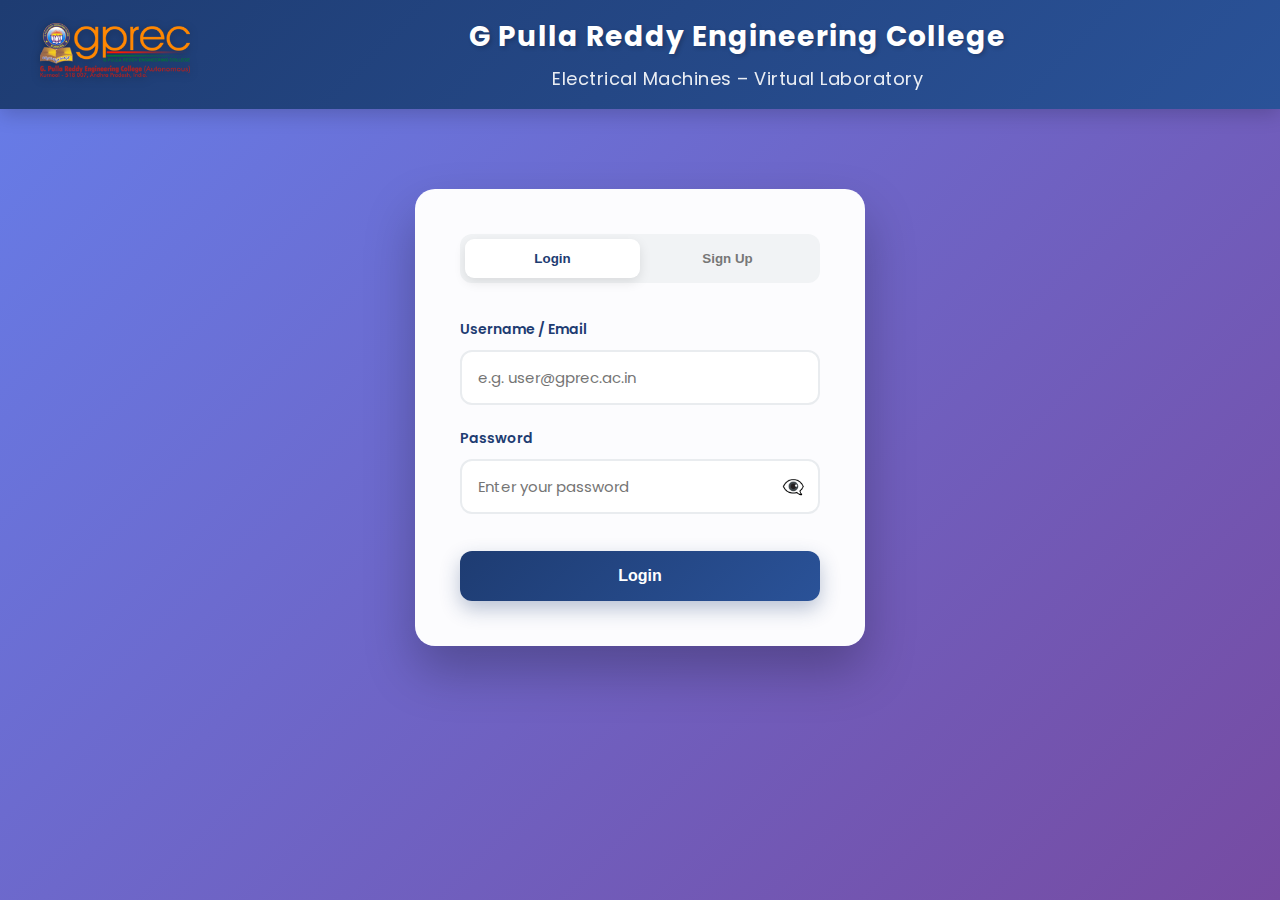
<file: experiments/hopkinson.html>
<!DOCTYPE html>
<html lang="en">

<head>
    <meta charset="UTF-8">
    <meta name="viewport" content="width=device-width, initial-scale=1.0">
    <title>Hopkinson's Test</title>
    <link rel="icon" href="../images/Page_logo.jpg" type="image/jpeg">
    <link rel="stylesheet" href="../css/style.css">
    <link rel="preconnect" href="https://fonts.googleapis.com">
    <link rel="preconnect" href="https://fonts.gstatic.com" crossorigin>
    <link href="https://fonts.googleapis.com/css2?family=Poppins:wght@300;400;500;600;700&display=swap"
        rel="stylesheet">
</head>

<body>

    <header class="header-container">
        <div class="logo">
            <a href="../index.html"><img src="../images/logo.png" alt="College Logo"></a>
        </div>
        <div class="title">
            <h1>G Pulla Reddy Engineering College</h1>
            <h2>Electrical Machines – Virtual Laboratory</h2>
        </div>
        <div class="nav-links" style="display: flex; gap: 20px; align-items: center; margin-left: 20px;"><a
                href="../index.html" style="color: white; text-decoration: none; font-weight: 500;">Home</a><a
                href="../help.html" style="color: white; text-decoration: none; font-weight: 500;">Help</a></div>
        <div class="nav-auth" id="navAuth"></div>
    </header>

    <div class="experiment-container">
        <div class="experiment-header">
            <h1>Hopkinson's Test</h1>
            <p class="experiment-subtitle">Back-to-Back Test for DC Machine Efficiency</p>
        </div>

        <nav class="experiment-nav">
            <a href="#aim" class="nav-link">Aim</a>
            <a href="#theory" class="nav-link">Theory</a>
            <a href="#procedure" class="nav-link">Procedure</a>
            <a href="#calculations" class="nav-link">Sample Calculations</a>
            <a href="simulation_hopkinson.html" class="nav-link simulation-link">Simulation</a>
        </nav>

        <section id="aim" class="experiment-section">
            <h2><span class="section-icon">🎯</span> Aim</h2>
            <div class="content-box">
                <p>To determine the efficiency of two identical DC machines (motor and generator) using Hopkinson's test
                    (back-to-back test or regenerative test).</p>
                <div class="objectives">
                    <h3>Objectives:</h3>
                    <ul>
                        <li>To determine the efficiency of both machines simultaneously</li>
                        <li>To measure the losses of both machines</li>
                        <li>To test machines at full-load conditions economically</li>
                        <li>To understand the regenerative method of testing</li>
                    </ul>
                </div>
            </div>
        </section>

        <section id="theory" class="experiment-section">
            <h2><span class="section-icon">📖</span> Theory</h2>
            <div class="content-box">
                <h3>Introduction</h3>
                <p>Hopkinson's test is a regenerative test method used to determine the efficiency of two identical DC
                    machines. One machine acts as a motor driving the other machine which acts as a generator. The
                    generator feeds back power to the motor, making this test very economical.</p>

                <h3>Principle</h3>
                <p>In this test, two identical DC machines are mechanically coupled. One machine (M) runs as a motor and
                    drives the other machine (G) which runs as a generator. The generator supplies power back to the
                    motor, and only the losses need to be supplied from the external source.</p>

                <h3>Key Formulas</h3>
                <div class="formula-box">
                    <p><strong>Power Supplied from Source:</strong></p>
                    <p class="formula">P<sub>input</sub> = V ×  I<sub>input</sub> watts</p>
                    <p>This power supplies only the losses of both machines</p>
                </div>

                <div class="formula-box">
                    <p><strong>Total Losses:</strong></p>
                    <p class="formula">P<sub>loss</sub> = P<sub>input</sub> = Losses of Motor + Losses of Generator</p>
                </div>

                <div class="formula-box">
                    <p><strong>Motor Input Power:</strong></p>
                    <p class="formula">P<sub>M_in</sub> = V ×  I<sub>M</sub> watts</p>
                </div>

                <div class="formula-box">
                    <p><strong>Generator Output Power:</strong></p>
                    <p class="formula">P<sub>G_out</sub> = V ×  I<sub>G</sub> watts</p>
                </div>

                <div class="formula-box">
                    <p><strong>Motor Output Power:</strong></p>
                    <p class="formula">P<sub>M_out</sub> = P<sub>G_out</sub> + Mechanical losses</p>
                </div>

                <div class="formula-box">
                    <p><strong>Motor Efficiency:</strong></p>
                    <p class="formula">η<sub>M</sub> = P<sub>M_out</sub> / P<sub>M_in</sub> ×  100%</p>
                </div>

                <div class="formula-box">
                    <p><strong>Generator Efficiency:</strong></p>
                    <p class="formula">η<sub>G</sub> = P<sub>G_out</sub> / P<sub>G_in</sub> ×  100%</p>
                </div>

                <div class="formula-box">
                    <p><strong>Assuming Equal Losses:</strong></p>
                    <p class="formula">Losses per machine = P<sub>input</sub> / 2</p>
                    <p>Motor efficiency: η<sub>M</sub> = (P<sub>M_in</sub> - P<sub>loss</sub>/2) / P<sub>M_in</sub> × 
                        100%</p>
                    <p>Generator efficiency: η<sub>G</sub> = P<sub>G_out</sub> / (P<sub>G_out</sub> +
                        P<sub>loss</sub>/2) ×  100%</p>
                </div>

                <h3>Advantages</h3>
                <ul>
                    <li>Very economical - requires only losses to be supplied</li>
                    <li>Both machines can be tested at full-load conditions</li>
                    <li>No need for external loading arrangement</li>
                    <li>Continuous operation possible</li>
                    <li>Temperature rise can be observed</li>
                </ul>

                <h3>Disadvantages</h3>
                <ul>
                    <li>Requires two identical machines</li>
                    <li>Cannot separate losses of individual machines easily</li>
                    <li>Assumes equal losses in both machines</li>
                    <li>More complex connections</li>
                </ul>
            </div>
        </section>

        <section id="procedure" class="experiment-section">
            <h2><span class="section-icon">📜</span> Procedure</h2>
            <div class="content-box">
                <h3>Apparatus Required</h3>
                <ul>
                    <li>Two Identical DC Machines (Shunt motors/generators)</li>
                    <li>DC Supply (Variable)</li>
                    <li>Field Rheostats (2 nos.)</li>
                    <li>Voltmeters (2-3 nos.)</li>
                    <li>Ammeters (4-5 nos.)</li>
                    <li>Wattmeter (optional)</li>
                    <li>Coupling arrangement</li>
                    <li>Connecting wires</li>
                </ul>

                <h3>Circuit Diagram</h3>
                <div class="circuit-container" style="text-align: center; margin: 20px 0;">
                    <img src="../images/hopkinson.png" alt="Circuit Diagram"
                        style="width: 85%; max-width: 900px; height: auto; border-radius: 10px; border: 2px solid #dee2e6; box-shadow: 0 4px 8px rgba(0,0,0,0.1);">
                </div>

                <h3>Steps</h3>
                <ol class="procedure-steps">
                    <li>
                        <strong>Connection Setup:</strong>
                        <ul>
                            <li>Connect the two machines mechanically (couple them)</li>
                            <li>Connect Machine M (Motor) to DC supply</li>
                            <li>Connect Machine G (Generator) in parallel with Motor</li>
                            <li>Connect field rheostats for both machines</li>
                            <li>Connect voltmeters and ammeters as per circuit diagram</li>
                            <li>Ensure all connections are correct and secure</li>
                        </ul>
                    </li>
                    <li>
                        <strong>Starting Procedure:</strong>
                        <ul>
                            <li>Set both field rheostats to maximum resistance</li>
                            <li>Close the switch to start Machine M (Motor)</li>
                            <li>Adjust the field of Motor to get desired speed</li>
                            <li>Excite the Generator field separately</li>
                            <li>Adjust Generator field to build up voltage</li>
                            <li>Close the switch to connect Generator to Motor</li>
                        </ul>
                    </li>
                    <li>
                        <strong>Loading Test:</strong>
                        <ul>
                            <li>Adjust the field currents to vary the load</li>
                            <li>For each load condition, note down:
                                <ul>
                                    <li>Supply voltage (V)</li>
                                    <li>Input current from supply (I<sub>input</sub>)</li>
                                    <li>Motor current (I<sub>M</sub>)</li>
                                    <li>Generator current (I<sub>G</sub>)</li>
                                    <li>Motor field current (I<sub>fM</sub>)</li>
                                    <li>Generator field current (I<sub>fG</sub>)</li>
                                    <li>Speed (N)</li>
                                </ul>
                            </li>
                            <li>Take readings for different load conditions</li>
                        </ul>
                    </li>
                    <li>
                        <strong>Observations:</strong>
                        <ul>
                            <li>Record all readings in a tabular format</li>
                            <li>Calculate input power, output power, and losses</li>
                            <li>Calculate efficiency of both machines</li>
                            <li>Plot efficiency vs. load curves</li>
                        </ul>
                    </li>
                </ol>

                <h3>Precautions</h3>
                <ul class="precautions">
                    <li> Ensure both machines are identical</li>
                    <li> Check all connections before starting</li>
                    <li> Start with minimum field current</li>
                    <li> Do not exceed rated current and voltage</li>
                    <li> Ensure proper coupling between machines</li>
                    <li> Monitor temperature rise during test</li>
                    <li> Adjust fields gradually</li>
                </ul>
            </div>
        </section>

        <section id="calculations" class="experiment-section">
            <h2><span class="section-icon">📊</span> Sample Calculations</h2>
            <div class="content-box">
                <h3>Given Data</h3>
                <div class="data-table">
                    <table>
                        <tr>
                            <th>Parameter</th>
                            <th>Value</th>
                        </tr>
                        <tr>
                            <td>Rated Voltage (V)</td>
                            <td>220 V</td>
                        </tr>
                        <tr>
                            <td>Rated Current (I)</td>
                            <td>10 A</td>
                        </tr>
                        <tr>
                            <td>Rated Power</td>
                            <td>2 HP (1492 W)</td>
                        </tr>
                        <tr>
                            <td>Rated Speed</td>
                            <td>1500 RPM</td>
                        </tr>
                    </table>
                </div>

                <h3>Test Reading</h3>
                <div class="data-table">
                    <table>
                        <tr>
                            <th>Parameter</th>
                            <th>Value</th>
                        </tr>
                        <tr>
                            <td>Supply Voltage (V)</td>
                            <td>220 V</td>
                        </tr>
                        <tr>
                            <td>Input Current from Supply (I<sub>input</sub>)</td>
                            <td>3.5 A</td>
                        </tr>
                        <tr>
                            <td>Motor Current (I<sub>M</sub>)</td>
                            <td>10 A</td>
                        </tr>
                        <tr>
                            <td>Generator Current (I<sub>G</sub>)</td>
                            <td>9.5 A</td>
                        </tr>
                        <tr>
                            <td>Motor Field Current (I<sub>fM</sub>)</td>
                            <td>0.5 A</td>
                        </tr>
                        <tr>
                            <td>Generator Field Current (I<sub>fG</sub>)</td>
                            <td>0.5 A</td>
                        </tr>
                        <tr>
                            <td>Speed (N)</td>
                            <td>1500 RPM</td>
                        </tr>
                    </table>
                </div>

                <h3>Calculations</h3>
                <div class="calculation-box">
                    <p><strong>Step 1: Calculate Power Supplied from Source</strong></p>
                    <p>P<sub>input</sub> = V ×  I<sub>input</sub> = 220 ×  3.5 = <strong>770 W</strong></p>
                    <p>This power supplies only the losses of both machines</p>
                </div>

                <div class="calculation-box">
                    <p><strong>Step 2: Calculate Total Losses</strong></p>
                    <p>P<sub>loss_total</sub> = P<sub>input</sub> = <strong>770 W</strong></p>
                    <p>Assuming equal losses: Losses per machine = 770 / 2 = <strong>385 W</strong></p>
                </div>

                <div class="calculation-box">
                    <p><strong>Step 3: Calculate Motor Input Power</strong></p>
                    <p>P<sub>M_in</sub> = V ×  I<sub>M</sub> = 220 ×  10 = <strong>2200 W</strong></p>
                </div>

                <div class="calculation-box">
                    <p><strong>Step 4: Calculate Generator Output Power</strong></p>
                    <p>P<sub>G_out</sub> = V ×  I<sub>G</sub> = 220 ×  9.5 = <strong>2090 W</strong></p>
                </div>

                <div class="calculation-box">
                    <p><strong>Step 5: Calculate Motor Output Power</strong></p>
                    <p>Motor output = Generator input (approximately)</p>
                    <p>P<sub>M_out</sub> ≈ P<sub>G_out</sub> + Mechanical losses</p>
                    <p>For calculation: P<sub>M_out</sub> = P<sub>M_in</sub> - Losses<sub>M</sub></p>
                    <p>P<sub>M_out</sub> = 2200 - 385 = <strong>1815 W</strong></p>
                </div>

                <div class="calculation-box">
                    <p><strong>Step 6: Calculate Generator Input Power</strong></p>
                    <p>P<sub>G_in</sub> = P<sub>G_out</sub> + Losses<sub>G</sub></p>
                    <p>P<sub>G_in</sub> = 2090 + 385 = <strong>2475 W</strong></p>
                </div>

                <div class="calculation-box">
                    <p><strong>Step 7: Calculate Motor Efficiency</strong></p>
                    <p>η<sub>M</sub> = (P<sub>M_out</sub> / P<sub>M_in</sub>) ×  100%</p>
                    <p>η<sub>M</sub> = (1815 / 2200) ×  100% = <strong>82.5%</strong></p>
                </div>

                <div class="calculation-box">
                    <p><strong>Step 8: Calculate Generator Efficiency</strong></p>
                    <p>η<sub>G</sub> = (P<sub>G_out</sub> / P<sub>G_in</sub>) ×  100%</p>
                    <p>η<sub>G</sub> = (2090 / 2475) ×  100% = <strong>84.4%</strong></p>
                </div>

                <div class="calculation-box">
                    <p><strong>Step 9: Verification</strong></p>
                    <p>Motor input = 2200 W</p>
                    <p>Generator output = 2090 W</p>
                    <p>Power from supply = 770 W</p>
                    <p>Check: Motor input = Generator output + Power from supply</p>
                    <p>2200 ≈ 2090 + 770 = 2860 (difference due to losses)</p>
                    <p>Actually: Motor input = Generator output + Total losses</p>
                    <p>2200 = 2090 + 110 (difference in currents ×  voltage)</p>
                </div>

                <h3>Expected Results</h3>
                <ul>
                    <li>Power from supply is only a fraction of rated power (typically 10-20%)</li>
                    <li>Efficiency of both machines is typically 75-85%</li>
                    <li>Motor and generator efficiencies are approximately equal</li>
                    <li>Total losses can be directly measured from supply power</li>
                    <li>This method is very economical for testing large machines</li>
                </ul>
            </div>
        </section>

        <div class="simulation-section">
            <a href="simulation_hopkinson.html" class="btn-simulation">🚀 Start Simulation</a>
        </div>

        <div class="back-button">
            <a href="../index.html" class="btn-back">🏠 Back to Home</a>
        </div>
    </div>

    <script src="../js/auth.js"></script>
</body>
</file>
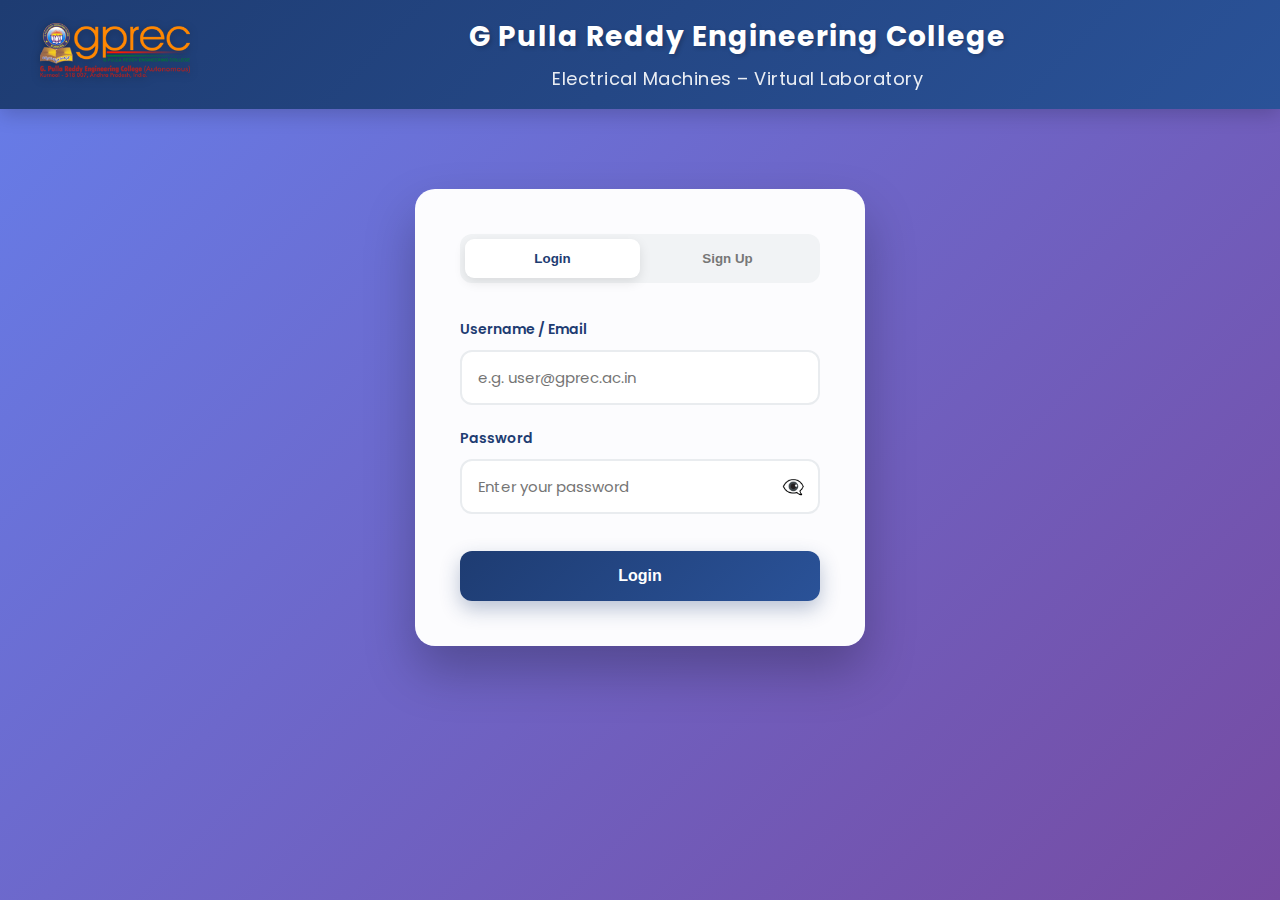
<file: experiments/swinburne.html>
<!DOCTYPE html>
<html lang="en">

<head>
    <meta charset="UTF-8">
    <meta name="viewport" content="width=device-width, initial-scale=1.0">
    <title>Swinburne's Test</title>
    <link rel="icon" href="../images/Page_logo.jpg" type="image/jpeg">
    <link rel="stylesheet" href="../css/style.css">
    <link rel="preconnect" href="https://fonts.googleapis.com">
    <link rel="preconnect" href="https://fonts.gstatic.com" crossorigin>
    <link href="https://fonts.googleapis.com/css2?family=Poppins:wght@300;400;500;600;700&display=swap"
        rel="stylesheet">
</head>

<body>

    <header class="header-container">
        <div class="logo"><a href="../index.html"><img src="../images/logo.png" alt="College Logo"></a></div>
        <div class="title">
            <h1>G Pulla Reddy Engineering College</h1>
            <h2>Electrical Machines – Virtual Laboratory</h2>
        </div>
        <div class="nav-links" style="display: flex; gap: 20px; align-items: center; margin-left: 20px;"><a
                href="../index.html" style="color: white; text-decoration: none; font-weight: 500;">Home</a><a
                href="../help.html" style="color: white; text-decoration: none; font-weight: 500;">Help</a></div>
        <div class="nav-auth" id="navAuth"></div>
    </header>

    <div class="experiment-container">
        <div class="experiment-header">
            <h1>Swinburne's Test</h1>
            <p class="experiment-subtitle">No-Load Test for Efficiency Predetermination</p>
        </div>

        <nav class="experiment-nav">
            <a href="#aim" class="nav-link">Aim</a>
            <a href="#theory" class="nav-link">Theory</a>
            <a href="#procedure" class="nav-link">Procedure</a>
            <a href="#calculations" class="nav-link">Sample Calculations</a>
            <a href="simulation_swinburne.html" class="nav-link simulation-link">Simulation</a>
        </nav>

        <section id="aim" class="experiment-section">
            <h2><span class="section-icon">🎯</span> Aim</h2>
            <div class="content-box">
                <p>To predetermine the efficiency of a DC shunt motor at any load using Swinburne's test (no-load test
                    method).</p>
                <div class="objectives">
                    <h3>Objectives:</h3>
                    <ul>
                        <li>To determine the constant losses (iron losses and friction losses) of the motor</li>
                        <li>To calculate the efficiency at different loads without actually loading the motor</li>
                        <li>To plot efficiency vs. load characteristics</li>
                        <li>To understand the indirect method of efficiency determination</li>
                    </ul>
                </div>
            </div>
        </section>

        <section id="theory" class="experiment-section">
            <h2><span class="section-icon">📖</span> Theory</h2>
            <div class="content-box">
                <h3>Introduction</h3>
                <p>Swinburne's test is an indirect method of testing DC shunt motors. It requires only a no-load test to
                    determine the efficiency at any load. This method is economical and convenient as it doesn't require
                    actual loading of the motor.</p>

                <h3>Principle</h3>
                <p>The test is based on the assumption that for a DC shunt motor, the flux remains constant (since field
                    current is constant), and the losses can be divided into:</p>
                <ul>
                    <li><strong>Constant losses:</strong> Iron losses and mechanical losses (friction + windage)</li>
                    <li><strong>Variable losses:</strong> Copper losses (I²R losses)</li>
                </ul>

                <h3>Key Formulas</h3>
                <div class="formula-box">
                    <p><strong>No-Load Input Power:</strong></p>
                    <p class="formula">P<sub>0</sub> = V<sub>0</sub> ×  I<sub>0</sub> watts</p>
                    <p>Where: V<sub>0</sub> = No-load voltage, I<sub>0</sub> = No-load current</p>
                </div>

                <div class="formula-box">
                    <p><strong>Constant Losses (P<sub>c</sub>):</strong></p>
                    <p class="formula">P<sub>c</sub> = P<sub>0</sub> - I<sub>0</sub>²R<sub>a</sub> ≈ P<sub>0</sub>
                    </p>
                    <p>Since I<sub>0</sub> is very small, copper loss is negligible</p>
                </div>

                <div class="formula-box">
                    <p><strong>Armature Copper Loss at Load:</strong></p>
                    <p class="formula">P<sub>cu</sub> = I<sub>a</sub>²R<sub>a</sub> watts</p>
                    <p>Where: I<sub>a</sub> = Armature current at load, R<sub>a</sub> = Armature resistance</p>
                </div>

                <div class="formula-box">
                    <p><strong>Total Losses at Load:</strong></p>
                    <p class="formula">P<sub>loss</sub> = P<sub>c</sub> + I<sub>a</sub>²R<sub>a</sub></p>
                </div>

                <div class="formula-box">
                    <p><strong>Efficiency at Load:</strong></p>
                    <p class="formula">η = (P<sub>in</sub> - P<sub>loss</sub>) / P<sub>in</sub> ×  100%</p>
                    <p>Or: η = P<sub>out</sub> / P<sub>in</sub> ×  100%</p>
                </div>

                <h3>Advantages</h3>
                <ul>
                    <li>Very economical - requires only no-load test</li>
                    <li>No need for actual loading arrangement</li>
                    <li>Quick and convenient method</li>
                    <li>Suitable for shunt motors where flux is constant</li>
                </ul>

                <h3>Disadvantages</h3>
                <ul>
                    <li>Not suitable for series motors (flux varies with load)</li>
                    <li>Assumes constant flux, which may not be true due to armature reaction</li>
                    <li>Does not account for stray load losses</li>
                    <li>Accuracy depends on accurate measurement of armature resistance</li>
                </ul>
            </div>
        </section>

        <section id="procedure" class="experiment-section">
            <h2><span class="section-icon">📜</span> Procedure</h2>
            <div class="content-box">
                <h3>Apparatus Required</h3>
                <ul>
                    <li>DC Shunt Motor</li>
                    <li>DC Supply (Variable)</li>
                    <li>Field Rheostat</li>
                    <li>Voltmeter, Ammeter</li>
                    <li>Multimeter (for resistance measurement)</li>
                    <li>Connecting wires</li>
                </ul>

                <h3>Circuit Diagram</h3>
                <div class="circuit-container" style="text-align: center; margin: 20px 0;">
                    <img src="../images/swinburne's.png" alt="Circuit Diagram"
                        style="width: 85%; max-width: 900px; height: auto; border-radius: 10px; border: 2px solid #dee2e6; box-shadow: 0 4px 8px rgba(0,0,0,0.1);">
                </div>

                <h3>Steps</h3>
                <ol class="procedure-steps">
                    <li>
                        <strong>Measurement of Armature Resistance:</strong>
                        <ul>
                            <li>Disconnect the motor from supply</li>
                            <li>Using multimeter, measure armature resistance (R<sub>a</sub>)</li>
                            <li>Note: Apply low current to avoid heating effects</li>
                            <li>Record the value: R<sub>a</sub> = _____ O</li>
                        </ul>
                    </li>
                    <li>
                        <strong>No-Load Test:</strong>
                        <ul>
                            <li>Connect the motor as per circuit diagram</li>
                            <li>Keep the field rheostat at minimum resistance</li>
                            <li>Start the motor with rated voltage applied</li>
                            <li>Run the motor at no-load (without any mechanical load)</li>
                            <li>Adjust field rheostat to get rated speed</li>
                            <li>Note down:
                                <ul>
                                    <li>Supply voltage (V<sub>0</sub>)</li>
                                    <li>No-load current (I<sub>0</sub>)</li>
                                    <li>Field current (I<sub>f</sub>)</li>
                                    <li>Speed (N<sub>0</sub>)</li>
                                </ul>
                            </li>
                        </ul>
                    </li>
                    <li>
                        <strong>Calculations:</strong>
                        <ul>
                            <li>Calculate no-load input power: P<sub>0</sub> = V<sub>0</sub> ×  I<sub>0</sub></li>
                            <li>Calculate constant losses: P<sub>c</sub> ≈ P<sub>0</sub></li>
                            <li>For different load currents, calculate:
                                <ul>
                                    <li>Input power: P<sub>in</sub> = V ×  I<sub>a</sub></li>
                                    <li>Copper loss: P<sub>cu</sub> = I<sub>a</sub>²R<sub>a</sub></li>
                                    <li>Total losses: P<sub>loss</sub> = P<sub>c</sub> + P<sub>cu</sub></li>
                                    <li>Output power: P<sub>out</sub> = P<sub>in</sub> - P<sub>loss</sub></li>
                                    <li>Efficiency: η = (P<sub>out</sub> / P<sub>in</sub>) ×  100%</li>
                                </ul>
                            </li>
                        </ul>
                    </li>
                    <li>
                        <strong>Results:</strong>
                        <ul>
                            <li>Tabulate the results for different loads</li>
                            <li>Plot efficiency vs. load current curve</li>
                            <li>Determine maximum efficiency point</li>
                        </ul>
                    </li>
                </ol>

                <h3>Precautions</h3>
                <ul class="precautions">
                    <li> Ensure motor runs at no-load (free rotation)</li>
                    <li> Apply rated voltage only</li>
                    <li> Measure armature resistance accurately</li>
                    <li> Allow motor to reach steady state before taking readings</li>
                    <li> This method is valid only for shunt motors</li>
                </ul>
            </div>
        </section>

        <section id="calculations" class="experiment-section">
            <h2><span class="section-icon">📊</span> Sample Calculations</h2>
            <div class="content-box">
                <h3>Given Data</h3>
                <div class="data-table">
                    <table>
                        <tr>
                            <th>Parameter</th>
                            <th>Value</th>
                        </tr>
                        <tr>
                            <td>Rated Voltage (V)</td>
                            <td>220 V</td>
                        </tr>
                        <tr>
                            <td>Rated Current (I)</td>
                            <td>10 A</td>
                        </tr>
                        <tr>
                            <td>Rated Power</td>
                            <td>2 HP (1492 W)</td>
                        </tr>
                        <tr>
                            <td>Armature Resistance (R<sub>a</sub>)</td>
                            <td>2.5 Ω</td>
                        </tr>
                    </table>
                </div>

                <h3>No-Load Test Reading</h3>
                <div class="data-table">
                    <table>
                        <tr>
                            <th>Parameter</th>
                            <th>Value</th>
                        </tr>
                        <tr>
                            <td>No-Load Voltage (V<sub>0</sub>)</td>
                            <td>220 V</td>
                        </tr>
                        <tr>
                            <td>No-Load Current (I<sub>0</sub>)</td>
                            <td>2.5 A</td>
                        </tr>
                        <tr>
                            <td>Field Current (I<sub>f</sub>)</td>
                            <td>0.5 A</td>
                        </tr>
                        <tr>
                            <td>No-Load Speed (N<sub>0</sub>)</td>
                            <td>1500 RPM</td>
                        </tr>
                    </table>
                </div>

                <h3>Calculations</h3>
                <div class="calculation-box">
                    <p><strong>Step 1: Calculate No-Load Input Power</strong></p>
                    <p>P<sub>0</sub> = V<sub>0</sub> ×  I<sub>0</sub> = 220 ×  2.5 = <strong>550 W</strong></p>
                </div>

                <div class="calculation-box">
                    <p><strong>Step 2: Calculate Constant Losses</strong></p>
                    <p>Armature current at no-load: I<sub>a0</sub> = I<sub>0</sub> - I<sub>f</sub> = 2.5 - 0.5 = 2.0 A
                    </p>
                    <p>No-load copper loss: I<sub>a0</sub>²R<sub>a</sub> = (2.0)² ×  2.5 = 10 W</p>
                    <p>Constant losses: P<sub>c</sub> = P<sub>0</sub> - I<sub>a0</sub>²R<sub>a</sub> = 550 - 10 =
                        <strong>540 W</strong>
                    </p>
                </div>

                <h3>Efficiency Calculation at Load Current I<sub>a</sub> = 8 A</h3>
                <div class="calculation-box">
                    <p><strong>Step 3: Calculate Input Power</strong></p>
                    <p>Total current: I = I<sub>a</sub> + I<sub>f</sub> = 8 + 0.5 = 8.5 A</p>
                    <p>P<sub>in</sub> = V ×  I = 220 ×  8.5 = <strong>1870 W</strong></p>
                </div>

                <div class="calculation-box">
                    <p><strong>Step 4: Calculate Copper Loss</strong></p>
                    <p>P<sub>cu</sub> = I<sub>a</sub>²R<sub>a</sub> = (8)² ×  2.5 = 64 ×  2.5 = <strong>160 W</strong>
                    </p>
                </div>

                <div class="calculation-box">
                    <p><strong>Step 5: Calculate Total Losses</strong></p>
                    <p>P<sub>loss</sub> = P<sub>c</sub> + P<sub>cu</sub> = 540 + 160 = <strong>700 W</strong></p>
                </div>

                <div class="calculation-box">
                    <p><strong>Step 6: Calculate Output Power</strong></p>
                    <p>P<sub>out</sub> = P<sub>in</sub> - P<sub>loss</sub> = 1870 - 700 = <strong>1170 W</strong></p>
                </div>

                <div class="calculation-box">
                    <p><strong>Step 7: Calculate Efficiency</strong></p>
                    <p>η = (P<sub>out</sub> / P<sub>in</sub>) ×  100%</p>
                    <p>η = (1170 / 1870) ×  100% = <strong>62.57%</strong></p>
                </div>

                <h3>Expected Results</h3>
                <ul>
                    <li>Constant losses remain approximately constant at all loads</li>
                    <li>Efficiency increases with load up to a certain point, then decreases</li>
                    <li>Maximum efficiency occurs when constant losses = variable losses</li>
                    <li>For the given example: Maximum efficiency occurs when I<sub>a</sub>²R<sub>a</sub> =
                        P<sub>c</sub></li>
                </ul>
            </div>
        </section>

        <div class="simulation-section">
            <a href="simulation_swinburne.html" class="btn-simulation">🚀 Start Simulation</a>
        </div>

        <div class="back-button">
            <a href="../index.html" class="btn-back">🏠 Back to Home</a>
        </div>
    </div>

    <script src="../js/auth.js"></script>
</body>
</file>
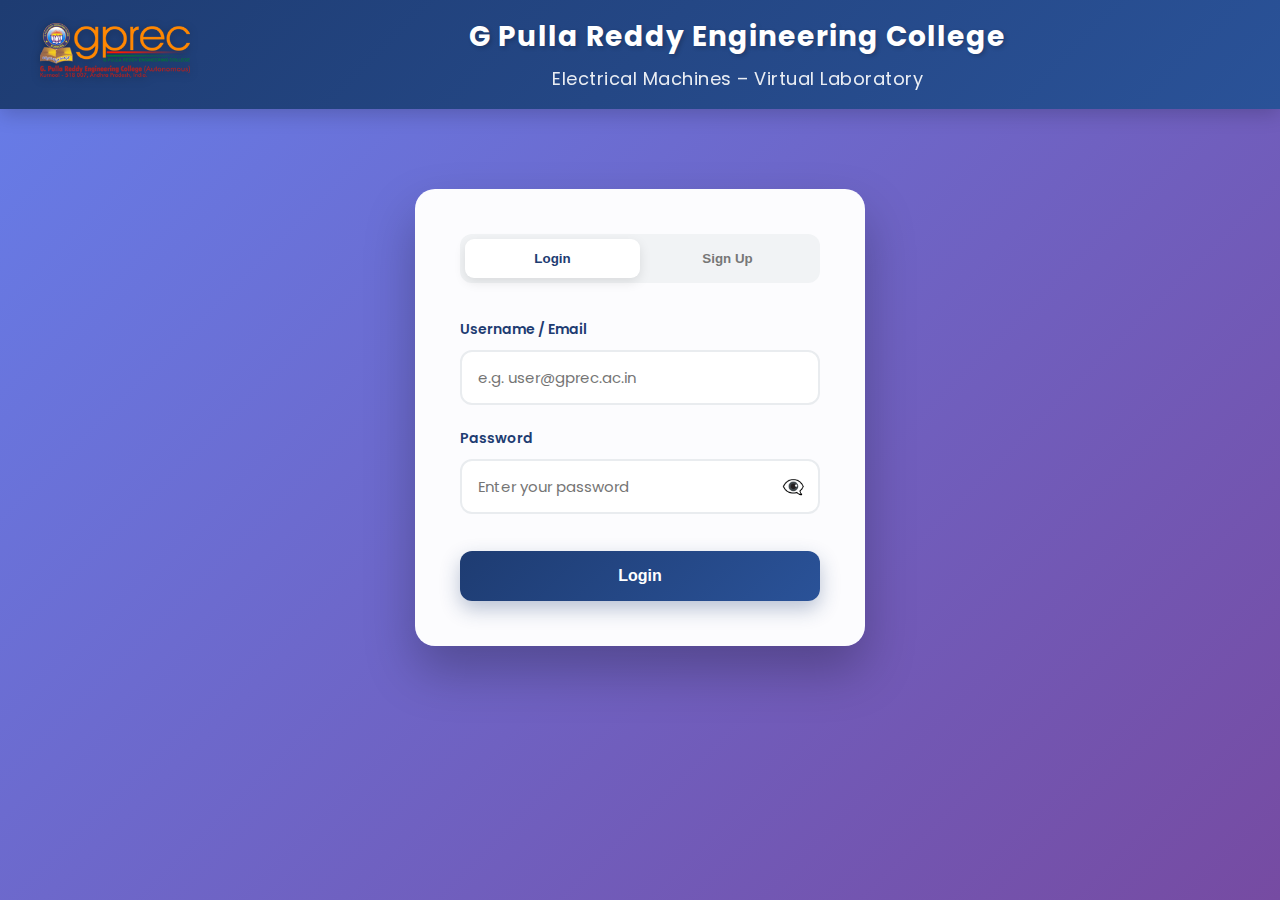
<file: experiments/transformer_oc.html>
<!DOCTYPE html>
<html lang="en">

<head>
    <meta charset="UTF-8">
    <meta name="viewport" content="width=device-width, initial-scale=1.0">
    <title>Transformer Open Circuit Test</title>
    <link rel="icon" href="../images/Page_logo.jpg" type="image/jpeg">
    <link rel="stylesheet" href="../css/style.css">
    <link rel="preconnect" href="https://fonts.googleapis.com">
    <link rel="preconnect" href="https://fonts.gstatic.com" crossorigin>
    <link href="https://fonts.googleapis.com/css2?family=Poppins:wght@300;400;500;600;700&display=swap"
        rel="stylesheet">
</head>

<body>

    <header class="header-container">
        <div class="logo">
            <a href="../index.html"><img src="../images/logo.png" alt="College Logo"></a>
        </div>
        <div class="title">
            <h1>G Pulla Reddy Engineering College</h1>
            <h2>Electrical Machines – Virtual Laboratory</h2>
        </div>
        <div class="nav-links" style="display: flex; gap: 20px; align-items: center; margin-left: 20px;"><a
                href="../index.html" style="color: white; text-decoration: none; font-weight: 500;">Home</a><a
                href="../help.html" style="color: white; text-decoration: none; font-weight: 500;">Help</a></div>
        <div class="nav-auth" id="navAuth"></div>
    </header>

    <div class="experiment-container">
        <div class="experiment-header">
            <h1>Transformer Open Circuit Test</h1>
            <p class="experiment-subtitle">No-Load Test for Core Losses and Magnetizing Current</p>
        </div>

        <nav class="experiment-nav">
            <a href="#aim" class="nav-link">Aim</a>
            <a href="#theory" class="nav-link">Theory</a>
            <a href="#procedure" class="nav-link">Procedure</a>
            <a href="#calculations" class="nav-link">Sample Calculations</a>
            <a href="simulation_transformer_oc.html" class="nav-link simulation-link">Simulation</a>
        </nav>

        <section id="aim" class="experiment-section">
            <h2><span class="section-icon">🎯</span> Aim</h2>
            <div class="content-box">
                <p>To determine the iron losses (core losses), no-load current, no-load power factor, and magnetizing
                    component of the no-load current of a transformer.</p>
                <div class="objectives">
                    <h3>Objectives:</h3>
                    <ul>
                        <li>To measure the core losses (hysteresis and eddy current losses)</li>
                        <li>To determine the no-load power factor</li>
                        <li>To find the magnetizing current and core loss component of no-load current</li>
                        <li>To calculate the equivalent circuit parameters (R<sub>0</sub> and X<sub>0</sub>)</li>
                    </ul>
                </div>
            </div>
        </section>

        <section id="theory" class="experiment-section">
            <h2><span class="section-icon">📖</span> Theory</h2>
            <div class="content-box">
                <h3>Introduction</h3>
                <p>The open circuit test (O.C. test) is performed on the low-voltage side of the transformer with the
                    high-voltage side left open. This test helps determine the core losses and no-load parameters of the
                    transformer.</p>

                <h3>Principle</h3>
                <p>When the transformer is energized at rated voltage with the secondary open-circuited, the primary
                    draws a small current called no-load current (I<sub>0</sub>). This current has two components:</p>
                <ul>
                    <li><strong>Magnetizing component (I<sub>m</sub>):</strong> Creates the flux (90° lagging)</li>
                    <li><strong>Core loss component (I<sub>w</sub>):</strong> Supplies the core losses (in phase with
                        voltage)</li>
                </ul>

                <h3>Key Formulas</h3>
                <div class="formula-box">
                    <p><strong>No-Load Power:</strong></p>
                    <p class="formula">P<sub>0</sub> = V<sub>1</sub> ×  I<sub>0</sub> ×  cos f<sub>0</sub> watts</p>
                    <p>Where: V<sub>1</sub> = Applied voltage, I<sub>0</sub> = No-load current, cos f<sub>0</sub> =
                        No-load power factor</p>
                </div>

                <div class="formula-box">
                    <p><strong>Core Losses (P<sub>c</sub>):</strong></p>
                    <p class="formula">P<sub>c</sub> = P<sub>0</sub> ≈ Iron losses</p>
                    <p>Since copper losses are negligible at no-load</p>
                </div>

                <div class="formula-box">
                    <p><strong>No-Load Power Factor:</strong></p>
                    <p class="formula">cos f<sub>0</sub> = P<sub>0</sub> / (V<sub>1</sub> ×  I<sub>0</sub>)</p>
                </div>

                <div class="formula-box">
                    <p><strong>Core Loss Component:</strong></p>
                    <p class="formula">I<sub>w</sub> = I<sub>0</sub> cos f<sub>0</sub> = P<sub>0</sub> / V<sub>1</sub>
                    </p>
                </div>

                <div class="formula-box">
                    <p><strong>Magnetizing Component:</strong></p>
                    <p class="formula">I<sub>m</sub> = I<sub>0</sub> sin f<sub>0</sub> = v(I<sub>0</sub>² -
                        I<sub>w</sub>²)</p>
                </div>

                <div class="formula-box">
                    <p><strong>Equivalent Circuit Parameters:</strong></p>
                    <p class="formula">R<sub>0</sub> = V<sub>1</sub> / I<sub>w</sub> = V<sub>1</sub>² / P<sub>0</sub>
                    </p>
                    <p class="formula">X<sub>0</sub> = V<sub>1</sub> / I<sub>m</sub></p>
                </div>

                <h3>Advantages</h3>
                <ul>
                    <li>Simple test requiring only voltmeter, ammeter, and wattmeter</li>
                    <li>Performed at low voltage, so safer</li>
                    <li>Direct measurement of core losses</li>
                    <li>Helps in determining transformer efficiency</li>
                </ul>

                <h3>Core Losses Components</h3>
                <ul>
                    <li><strong>Hysteresis Loss:</strong> Due to magnetic reversal in core material</li>
                    <li><strong>Eddy Current Loss:</strong> Due to induced currents in core laminations</li>
                </ul>
            </div>
        </section>

        <section id="procedure" class="experiment-section">
            <h2><span class="section-icon">📜</span> Procedure</h2>
            <div class="content-box">
                <h3>Apparatus Required</h3>
                <ul>
                    <li>Single-phase Transformer</li>
                    <li>AC Supply (Variable)</li>
                    <li>Voltmeter (2 nos.)</li>
                    <li>Ammeter</li>
                    <li>Wattmeter</li>
                    <li>Connecting wires</li>
                </ul>

                <h3>Circuit Diagram</h3>
                <div class="circuit-container" style="text-align: center; margin: 20px 0;">
                    <img src="../images/oc test.jpg" alt="Circuit Diagram"
                        style="width: 85%; max-width: 900px; height: auto; border-radius: 10px; border: 2px solid #dee2e6; box-shadow: 0 4px 8px rgba(0,0,0,0.1);">
                </div>

                <h3>Steps</h3>
                <ol class="procedure-steps">
                    <li>
                        <strong>Connection Setup:</strong>
                        <ul>
                            <li>Connect the low-voltage (LV) winding to the AC supply</li>
                            <li>Keep the high-voltage (HV) winding open-circuited</li>
                            <li>Connect voltmeter V<sub>1</sub> across LV winding</li>
                            <li>Connect voltmeter V<sub>2</sub> across HV winding (to verify transformation ratio)</li>
                            <li>Connect ammeter in series with LV winding</li>
                            <li>Connect wattmeter with proper connections</li>
                        </ul>
                    </li>
                    <li>
                        <strong>Test Procedure:</strong>
                        <ul>
                            <li>Start with zero voltage</li>
                            <li>Gradually increase the supply voltage to rated value</li>
                            <li>Ensure the transformer is operating at rated frequency</li>
                            <li>Allow the transformer to stabilize</li>
                            <li>Note down the following readings:
                                <ul>
                                    <li>Primary voltage (V<sub>1</sub>)</li>
                                    <li>Secondary voltage (V<sub>2</sub>)</li>
                                    <li>No-load current (I<sub>0</sub>)</li>
                                    <li>No-load power (P<sub>0</sub>)</li>
                                </ul>
                            </li>
                        </ul>
                    </li>
                    <li>
                        <strong>Variation Test (Optional):</strong>
                        <ul>
                            <li>Vary the applied voltage from 50% to 110% of rated voltage</li>
                            <li>Take readings at different voltage levels</li>
                            <li>Observe how core losses vary with voltage</li>
                        </ul>
                    </li>
                    <li>
                        <strong>Observations:</strong>
                        <ul>
                            <li>Record all readings in a tabular format</li>
                            <li>Calculate no-load power factor, I<sub>w</sub>, I<sub>m</sub></li>
                            <li>Calculate equivalent circuit parameters</li>
                            <li>Plot P<sub>0</sub> vs V<sub>1</sub> curve</li>
                        </ul>
                    </li>
                </ol>

                <h3>Precautions</h3>
                <ul class="precautions">
                    <li> Always perform test on LV side for safety</li>
                    <li> Ensure HV side is completely open</li>
                    <li> Apply voltage gradually</li>
                    <li> Check wattmeter connections (current and voltage coils)</li>
                    <li> Ensure rated frequency is maintained</li>
                    <li> Allow transformer to reach steady state before taking readings</li>
                </ul>
            </div>
        </section>

        <section id="calculations" class="experiment-section">
            <h2><span class="section-icon">📊</span> Sample Calculations</h2>
            <div class="content-box">
                <h3>Given Data</h3>
                <div class="data-table">
                    <table>
                        <tr>
                            <th>Parameter</th>
                            <th>Value</th>
                        </tr>
                        <tr>
                            <td>Transformer Rating</td>
                            <td>5 kVA</td>
                        </tr>
                        <tr>
                            <td>Primary Voltage (V<sub>1</sub>)</td>
                            <td>230 V</td>
                        </tr>
                        <tr>
                            <td>Secondary Voltage (V<sub>2</sub>)</td>
                            <td>115 V</td>
                        </tr>
                        <tr>
                            <td>Frequency</td>
                            <td>50 Hz</td>
                        </tr>
                    </table>
                </div>

                <h3>Open Circuit Test Reading</h3>
                <div class="data-table">
                    <table>
                        <tr>
                            <th>Parameter</th>
                            <th>Value</th>
                        </tr>
                        <tr>
                            <td>Applied Voltage (V<sub>1</sub>)</td>
                            <td>230 V</td>
                        </tr>
                        <tr>
                            <td>Secondary Voltage (V<sub>2</sub>)</td>
                            <td>115 V</td>
                        </tr>
                        <tr>
                            <td>No-Load Current (I<sub>0</sub>)</td>
                            <td>0.8 A</td>
                        </tr>
                        <tr>
                            <td>No-Load Power (P<sub>0</sub>)</td>
                            <td>45 W</td>
                        </tr>
                    </table>
                </div>

                <h3>Calculations</h3>
                <div class="calculation-box">
                    <p><strong>Step 1: Calculate No-Load Power Factor</strong></p>
                    <p>cos f<sub>0</sub> = P<sub>0</sub> / (V<sub>1</sub> ×  I<sub>0</sub>)</p>
                    <p>cos f<sub>0</sub> = 45 / (230 ×  0.8) = 45 / 184 = <strong>0.2446</strong></p>
                    <p>f<sub>0</sub> = cos<sup>-1</sup>(0.2446) = <strong>75.84°</strong></p>
                </div>

                <div class="calculation-box">
                    <p><strong>Step 2: Calculate Core Loss Component (I<sub>w</sub>)</strong></p>
                    <p>I<sub>w</sub> = I<sub>0</sub> cos f<sub>0</sub> = 0.8 ×  0.2446 = <strong>0.196 A</strong></p>
                    <p>Or: I<sub>w</sub> = P<sub>0</sub> / V<sub>1</sub> = 45 / 230 = <strong>0.196 A</strong></p>
                </div>

                <div class="calculation-box">
                    <p><strong>Step 3: Calculate Magnetizing Component (I<sub>m</sub>)</strong></p>
                    <p>I<sub>m</sub> = I<sub>0</sub> sin f<sub>0</sub> = 0.8 ×  sin(75.84°) = 0.8 ×  0.9698 =
                        <strong>0.776 A</strong>
                    </p>
                    <p>Or: I<sub>m</sub> = v(I<sub>0</sub>² - I<sub>w</sub>²) = v(0.8² - 0.196²) = v(0.64 -
                        0.0384) =
                        v0.6016 = <strong>0.776 A</strong></p>
                </div>

                <div class="calculation-box">
                    <p><strong>Step 4: Calculate Core Losses</strong></p>
                    <p>P<sub>c</sub> = P<sub>0</sub> = <strong>45 W</strong></p>
                    <p>(Since copper losses are negligible at no-load)</p>
                </div>

                <div class="calculation-box">
                    <p><strong>Step 5: Calculate Equivalent Circuit Parameters</strong></p>
                    <p>R<sub>0</sub> = V<sub>1</sub> / I<sub>w</sub> = 230 / 0.196 = <strong>1173.5 Ω</strong></p>
                    <p>Or: R<sub>0</sub> = V<sub>1</sub>² / P<sub>0</sub> = (230)² / 45 = 52900 / 45 = <strong>1175.6
                            Ω</strong></p>
                    <p>X<sub>0</sub> = V<sub>1</sub> / I<sub>m</sub> = 230 / 0.776 = <strong>296.4 Ω</strong></p>
                </div>

                <div class="calculation-box">
                    <p><strong>Step 6: Verify Transformation Ratio</strong></p>
                    <p>K = V<sub>2</sub> / V<sub>1</sub> = 115 / 230 = <strong>0.5</strong></p>
                    <p>Or: K = N<sub>2</sub> / N<sub>1</sub> = 0.5 (Step-down transformer)</p>
                </div>

                <h3>Expected Results</h3>
                <ul>
                    <li>No-load current is typically 2-5% of full-load current</li>
                    <li>No-load power factor is very low (0.1 to 0.3)</li>
                    <li>Core losses remain approximately constant at all loads</li>
                    <li>I<sub>m</sub> >> I<sub>w</sub> (magnetizing component is much larger)</li>
                    <li>Core losses vary approximately as V² (eddy current) and V<sup>1.6</sup> (hysteresis)</li>
                </ul>
            </div>
        </section>

        <div class="simulation-section">
            <a href="simulation_transformer_oc.html" class="btn-simulation">🚀 Start Simulation</a>
        </div>

        <div class="back-button">
            <a href="../index.html" class="btn-back">🏠 Back to Home</a>
        </div>
    </div>

    <script src="../js/auth.js"></script>
</body>
</file>
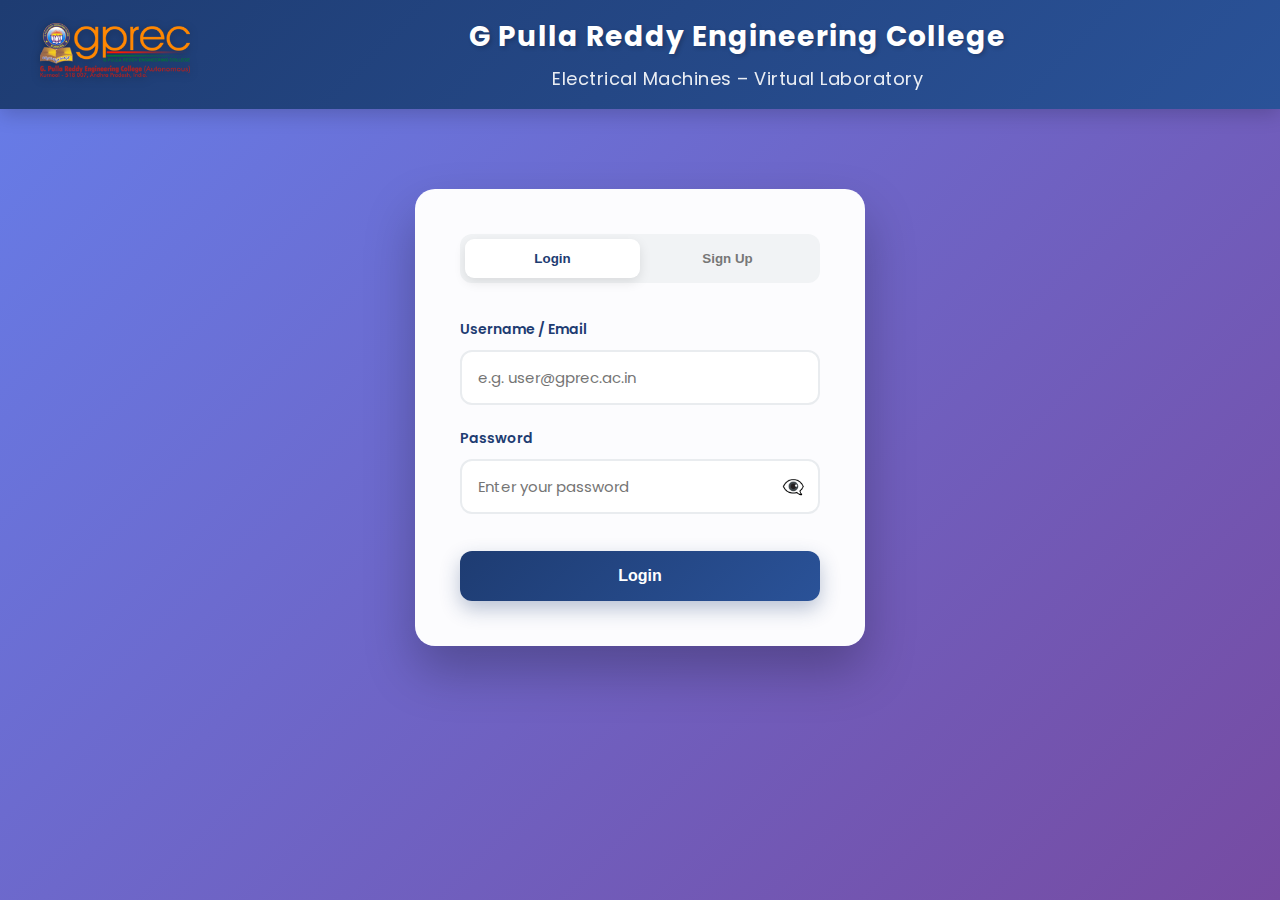
<file: experiments/transformer_sc.html>
<!DOCTYPE html>
<html lang="en">

<head>
    <meta charset="UTF-8">
    <meta name="viewport" content="width=device-width, initial-scale=1.0">
    <title>Transformer Short Circuit Test</title>
    <link rel="icon" href="../images/Page_logo.jpg" type="image/jpeg">
    <link rel="stylesheet" href="../css/style.css">
    <link rel="preconnect" href="https://fonts.googleapis.com">
    <link rel="preconnect" href="https://fonts.gstatic.com" crossorigin>
    <link href="https://fonts.googleapis.com/css2?family=Poppins:wght@300;400;500;600;700&display=swap"
        rel="stylesheet">
</head>

<body>

    <header class="header-container">
        <div class="logo">
            <a href="../index.html"><img src="../images/logo.png" alt="College Logo"></a>
        </div>
        <div class="title">
            <h1>G Pulla Reddy Engineering College</h1>
            <h2>Electrical Machines – Virtual Laboratory</h2>
        </div>
        <div class="nav-links" style="display: flex; gap: 20px; align-items: center; margin-left: 20px;"><a
                href="../index.html" style="color: white; text-decoration: none; font-weight: 500;">Home</a><a
                href="../help.html" style="color: white; text-decoration: none; font-weight: 500;">Help</a></div>
        <div class="nav-auth" id="navAuth"></div>
    </header>

    <div class="experiment-container">
        <div class="experiment-header">
            <h1>Transformer Short Circuit Test</h1>
            <p class="experiment-subtitle">Impedance Test for Copper Losses and Equivalent Parameters</p>
        </div>

        <nav class="experiment-nav">
            <a href="#aim" class="nav-link">Aim</a>
            <a href="#theory" class="nav-link">Theory</a>
            <a href="#procedure" class="nav-link">Procedure</a>
            <a href="#calculations" class="nav-link">Sample Calculations</a>
            <a href="simulation_transformer_sc.html" class="nav-link simulation-link">Simulation</a>
        </nav>

        <section id="aim" class="experiment-section">
            <h2><span class="section-icon">🎯</span> Aim</h2>
            <div class="content-box">
                <p>To determine the copper losses (full-load copper losses), equivalent resistance, equivalent
                    reactance, and equivalent impedance of a transformer.</p>
                <div class="objectives">
                    <h3>Objectives:</h3>
                    <ul>
                        <li>To measure the copper losses at full-load current</li>
                        <li>To determine the equivalent circuit parameters (R<sub>01</sub>, X<sub>01</sub>,
                            Z<sub>01</sub>)</li>
                        <li>To calculate the voltage regulation</li>
                        <li>To find the short circuit current and percentage impedance</li>
                    </ul>
                </div>
            </div>
        </section>

        <section id="theory" class="experiment-section">
            <h2><span class="section-icon">📖</span> Theory</h2>
            <div class="content-box">
                <h3>Introduction</h3>
                <p>The short circuit test (S.C. test) is performed on the high-voltage side of the transformer with the
                    low-voltage side short-circuited. This test helps determine the copper losses and equivalent
                    impedance parameters of the transformer.</p>

                <h3>Principle</h3>
                <p>When the transformer secondary is short-circuited and a reduced voltage is applied to the primary,
                    the current drawn is the full-load current. At this condition:</p>
                <ul>
                    <li>Core losses are negligible (since applied voltage is very low)</li>
                    <li>Power input is approximately equal to copper losses</li>
                    <li>The voltage required is typically 5-10% of rated voltage</li>
                </ul>

                <h3>Key Formulas</h3>
                <div class="formula-box">
                    <p><strong>Short Circuit Power:</strong></p>
                    <p class="formula">P<sub>sc</sub> = V<sub>sc</sub> ×  I<sub>sc</sub> ×  cos f<sub>sc</sub> watts
                    </p>
                    <p>Where: V<sub>sc</sub> = Short circuit voltage, I<sub>sc</sub> = Short circuit current</p>
                </div>

                <div class="formula-box">
                    <p><strong>Copper Losses (P<sub>cu</sub>):</strong></p>
                    <p class="formula">P<sub>cu</sub> = P<sub>sc</sub> ≈ Full-load copper losses</p>
                    <p>Since core losses are negligible at low voltage</p>
                </div>

                <div class="formula-box">
                    <p><strong>Equivalent Impedance:</strong></p>
                    <p class="formula">Z<sub>01</sub> = V<sub>sc</sub> / I<sub>sc</sub> O</p>
                    <p>Referred to primary side</p>
                </div>

                <div class="formula-box">
                    <p><strong>Equivalent Resistance:</strong></p>
                    <p class="formula">R<sub>01</sub> = P<sub>sc</sub> / I<sub>sc</sub>² = V<sub>sc</sub> cos
                        f<sub>sc</sub> / I<sub>sc</sub> O</p>
                </div>

                <div class="formula-box">
                    <p><strong>Equivalent Reactance:</strong></p>
                    <p class="formula">X<sub>01</sub> = v(Z<sub>01</sub>² - R<sub>01</sub>²) O</p>
                </div>

                <div class="formula-box">
                    <p><strong>Percentage Impedance:</strong></p>
                    <p class="formula">%Z = (V<sub>sc</sub> / V<sub>rated</sub>) ×  100%</p>
                </div>

                <div class="formula-box">
                    <p><strong>Voltage Regulation:</strong></p>
                    <p class="formula">% Regulation = (I<sub>1</sub>R<sub>01</sub> cos f ± I<sub>1</sub>X<sub>01</sub>
                        sin f) / V<sub>1</sub> ×  100%</p>
                    <p>+ for lagging power factor, - for leading power factor</p>
                </div>

                <h3>Advantages</h3>
                <ul>
                    <li>Performed at low voltage, so safe and economical</li>
                    <li>Direct measurement of copper losses</li>
                    <li>Helps in determining voltage regulation</li>
                    <li>Essential for transformer design and protection</li>
                </ul>

                <h3>Applications</h3>
                <ul>
                    <li>Determining transformer efficiency</li>
                    <li>Calculating voltage regulation</li>
                    <li>Designing protection systems</li>
                    <li>Parallel operation of transformers</li>
                </ul>
            </div>
        </section>

        <section id="procedure" class="experiment-section">
            <h2><span class="section-icon">📜</span> Procedure</h2>
            <div class="content-box">
                <h3>Apparatus Required</h3>
                <ul>
                    <li>Single-phase Transformer</li>
                    <li>AC Supply (Variable, low voltage)</li>
                    <li>Voltmeter</li>
                    <li>Ammeter</li>
                    <li>Wattmeter</li>
                    <li>Short-circuiting link/connector</li>
                    <li>Connecting wires</li>
                </ul>

                <h3>Circuit Diagram</h3>
                <div class="circuit-container" style="text-align: center; margin: 20px 0;">
                    <img src="../images/sc test.png" alt="Circuit Diagram"
                        style="width: 85%; max-width: 900px; height: auto; border-radius: 10px; border: 2px solid #dee2e6; box-shadow: 0 4px 8px rgba(0,0,0,0.1);">
                </div>

                <h3>Steps</h3>
                <ol class="procedure-steps">
                    <li>
                        <strong>Connection Setup:</strong>
                        <ul>
                            <li>Connect the high-voltage (HV) winding to the AC supply</li>
                            <li>Short-circuit the low-voltage (LV) winding using a thick conductor</li>
                            <li>Connect voltmeter across HV winding</li>
                            <li>Connect ammeter in series with HV winding</li>
                            <li>Connect wattmeter with proper connections</li>
                            <li>Ensure all connections are tight and secure</li>
                        </ul>
                    </li>
                    <li>
                        <strong>Test Procedure:</strong>
                        <ul>
                            <li>Start with zero voltage</li>
                            <li>Gradually increase the supply voltage</li>
                            <li>Monitor the ammeter reading</li>
                            <li>Increase voltage until the current reaches full-load current (I<sub>FL</sub>)</li>
                            <li>Note: The voltage required will be very low (typically 5-10% of rated voltage)</li>
                            <li>Note down the following readings:
                                <ul>
                                    <li>Short circuit voltage (V<sub>sc</sub>)</li>
                                    <li>Short circuit current (I<sub>sc</sub>)</li>
                                    <li>Short circuit power (P<sub>sc</sub>)</li>
                                </ul>
                            </li>
                        </ul>
                    </li>
                    <li>
                        <strong>Variation Test (Optional):</strong>
                        <ul>
                            <li>Take readings at different current levels (50%, 75%, 100%, 125% of full-load)</li>
                            <li>Observe how copper losses vary with current</li>
                            <li>Verify that P<sub>cu</sub> ? I²</li>
                        </ul>
                    </li>
                    <li>
                        <strong>Observations:</strong>
                        <ul>
                            <li>Record all readings in a tabular format</li>
                            <li>Calculate equivalent circuit parameters</li>
                            <li>Calculate percentage impedance</li>
                            <li>Plot P<sub>sc</sub> vs I<sub>sc</sub> curve</li>
                        </ul>
                    </li>
                </ol>

                <h3>Precautions</h3>
                <ul class="precautions">
                    <li> Always perform test on HV side for safety</li>
                    <li> Ensure LV side is properly short-circuited</li>
                    <li> Apply voltage very gradually</li>
                    <li> Do not exceed full-load current</li>
                    <li> Use thick conductor for short-circuiting</li>
                    <li> Ensure rated frequency is maintained</li>
                    <li> Test duration should be short to avoid overheating</li>
                </ul>
            </div>
        </section>

        <section id="calculations" class="experiment-section">
            <h2><span class="section-icon">📊</span> Sample Calculations</h2>
            <div class="content-box">
                <h3>Given Data</h3>
                <div class="data-table">
                    <table>
                        <tr>
                            <th>Parameter</th>
                            <th>Value</th>
                        </tr>
                        <tr>
                            <td>Transformer Rating</td>
                            <td>5 kVA</td>
                        </tr>
                        <tr>
                            <td>Primary Voltage (V<sub>1</sub>)</td>
                            <td>230 V</td>
                        </tr>
                        <tr>
                            <td>Secondary Voltage (V<sub>2</sub>)</td>
                            <td>115 V</td>
                        </tr>
                        <tr>
                            <td>Full-Load Current (Primary)</td>
                            <td>21.74 A</td>
                        </tr>
                        <tr>
                            <td>Frequency</td>
                            <td>50 Hz</td>
                        </tr>
                    </table>
                </div>

                <h3>Short Circuit Test Reading</h3>
                <div class="data-table">
                    <table>
                        <tr>
                            <th>Parameter</th>
                            <th>Value</th>
                        </tr>
                        <tr>
                            <td>Short Circuit Voltage (V<sub>sc</sub>)</td>
                            <td>18 V</td>
                        </tr>
                        <tr>
                            <td>Short Circuit Current (I<sub>sc</sub>)</td>
                            <td>21.74 A</td>
                        </tr>
                        <tr>
                            <td>Short Circuit Power (P<sub>sc</sub>)</td>
                            <td>280 W</td>
                        </tr>
                    </table>
                </div>

                <h3>Calculations</h3>
                <div class="calculation-box">
                    <p><strong>Step 1: Calculate Short Circuit Power Factor</strong></p>
                    <p>cos f<sub>sc</sub> = P<sub>sc</sub> / (V<sub>sc</sub> ×  I<sub>sc</sub>)</p>
                    <p>cos f<sub>sc</sub> = 280 / (18 ×  21.74) = 280 / 391.32 = <strong>0.715</strong></p>
                    <p>f<sub>sc</sub> = cos<sup>-1</sup>(0.715) = <strong>44.4°</strong></p>
                </div>

                <div class="calculation-box">
                    <p><strong>Step 2: Calculate Copper Losses</strong></p>
                    <p>P<sub>cu</sub> = P<sub>sc</sub> = <strong>280 W</strong></p>
                    <p>(Since core losses are negligible at low voltage)</p>
                </div>

                <div class="calculation-box">
                    <p><strong>Step 3: Calculate Equivalent Impedance</strong></p>
                    <p>Z<sub>01</sub> = V<sub>sc</sub> / I<sub>sc</sub> = 18 / 21.74 = <strong>0.828 Ω</strong></p>
                </div>

                <div class="calculation-box">
                    <p><strong>Step 4: Calculate Equivalent Resistance</strong></p>
                    <p>R<sub>01</sub> = P<sub>sc</sub> / I<sub>sc</sub>² = 280 / (21.74)² = 280 / 472.9 = <strong>0.592
                            Ω</strong></p>
                    <p>Or: R<sub>01</sub> = Z<sub>01</sub> cos f<sub>sc</sub> = 0.828 ×  0.715 = <strong>0.592
                            Ω</strong>
                    </p>
                </div>

                <div class="calculation-box">
                    <p><strong>Step 5: Calculate Equivalent Reactance</strong></p>
                    <p>X<sub>01</sub> = v(Z<sub>01</sub>² - R<sub>01</sub>²)</p>
                    <p>X<sub>01</sub> = v(0.828² - 0.592²) = v(0.685 - 0.350) = v0.335 = <strong>0.579 Ω</strong></p>
                    <p>Or: X<sub>01</sub> = Z<sub>01</sub> sin f<sub>sc</sub> = 0.828 ×  sin(44.4°) = 0.828 ×  0.699 =
                        <strong>0.579 Ω</strong>
                    </p>
                </div>

                <div class="calculation-box">
                    <p><strong>Step 6: Calculate Percentage Impedance</strong></p>
                    <p>%Z = (V<sub>sc</sub> / V<sub>rated</sub>) ×  100%</p>
                    <p>%Z = (18 / 230) ×  100% = <strong>7.83%</strong></p>
                </div>

                <div class="calculation-box">
                    <p><strong>Step 7: Calculate Voltage Regulation (at unity power factor)</strong></p>
                    <p>% Regulation = (I<sub>1</sub>R<sub>01</sub> cos f + I<sub>1</sub>X<sub>01</sub> sin f) /
                        V<sub>1</sub> ×  100%</p>
                    <p>At unity p.f., cos f = 1, sin f = 0</p>
                    <p>% Regulation = (I<sub>1</sub>R<sub>01</sub>) / V<sub>1</sub> ×  100%</p>
                    <p>% Regulation = (21.74 ×  0.592) / 230 ×  100% = 12.87 / 230 ×  100% = <strong>5.59%</strong>
                    </p>
                </div>

                <div class="calculation-box">
                    <p><strong>Step 8: Calculate Voltage Regulation (at 0.8 lagging power factor)</strong></p>
                    <p>cos f = 0.8, sin f = 0.6</p>
                    <p>% Regulation = (I<sub>1</sub>R<sub>01</sub> cos f + I<sub>1</sub>X<sub>01</sub> sin f) /
                        V<sub>1</sub> ×  100%</p>
                    <p>% Regulation = (21.74 ×  0.592 ×  0.8 + 21.74 ×  0.579 ×  0.6) / 230 ×  100%</p>
                    <p>% Regulation = (10.3 + 7.55) / 230 ×  100% = 17.85 / 230 ×  100% = <strong>7.76%</strong></p>
                </div>

                <h3>Expected Results</h3>
                <ul>
                    <li>Copper losses vary as I² (square of current)</li>
                    <li>Percentage impedance typically ranges from 3% to 10%</li>
                    <li>Voltage regulation is better at leading power factor than lagging</li>
                    <li>Equivalent resistance and reactance help in determining transformer performance</li>
                    <li>Short circuit voltage is typically 5-10% of rated voltage</li>
                </ul>
            </div>
        </section>

        <div class="simulation-section">
            <a href="simulation_transformer_sc.html" class="btn-simulation">🚀 Start Simulation</a>
        </div>

        <div class="back-button">
            <a href="../index.html" class="btn-back">🏠 Back to Home</a>
        </div>
    </div>

    <script src="../js/auth.js"></script>
</body>
</file>
<file: css/style.css>
* {
    margin: 0;
    padding: 0;
    box-sizing: border-box;
}

html {
    scroll-behavior: smooth;
    scroll-padding-top: 150px;
}

body {
    margin: 0;
    font-family: 'Poppins', sans-serif;
    background: linear-gradient(135deg, #667eea 0%, #764ba2 100%);
    background-attachment: fixed;
    min-height: 100vh;
    color: #333;
    line-height: 1.6;
}

/* Header Styles */
.header-container {
    display: flex;
    align-items: center;
    justify-content: space-between;
    background: linear-gradient(135deg, #1e3c72 0%, #2a5298 100%);
    color: white;
    padding: 15px 40px;
    box-shadow: 0 4px 20px rgba(0, 0, 0, 0.2);
    position: sticky;
    top: 0;
    z-index: 1000;
    animation: slideDown 0.5s ease-out;
    gap: 20px;
}

@keyframes slideDown {
    from {
        transform: translateY(-100%);
        opacity: 0;
    }

    to {
        transform: translateY(0);
        opacity: 1;
    }
}

.logo img {
    width: 180px;
    height: auto;
    margin-right: 25px;
    filter: drop-shadow(0 2px 4px rgba(0, 0, 0, 0.3));
    transition: transform 0.3s ease;
}

.logo img:hover {
    transform: scale(1.1) rotate(5deg);
}

.title {
    text-align: center;
    flex: 2;
    padding: 0 20px;
}

.title h1 {
    margin: 0;
    font-size: 28px;
    font-weight: 700;
    text-shadow: 2px 2px 4px rgba(0, 0, 0, 0.2);
    letter-spacing: 1px;
    white-space: nowrap;
}

.title h2 {
    margin: 5px 0 0;
    font-size: 18px;
    font-weight: 400;
    opacity: 0.9;
    letter-spacing: 0.5px;
}

/* Hero Section */
.hero-section {
    background: linear-gradient(135deg, rgba(255, 255, 255, 0.95) 0%, rgba(255, 255, 255, 0.85) 100%);
    padding: 80px 40px;
    text-align: center;
    margin: 30px;
    border-radius: 20px;
    box-shadow: 0 10px 40px rgba(0, 0, 0, 0.1);
    animation: fadeInUp 0.8s ease-out;
}

@keyframes fadeInUp {
    from {
        opacity: 0;
        transform: translateY(30px);
    }

    to {
        opacity: 1;
        transform: translateY(0);
    }
}

.hero-content {
    max-width: 900px;
    margin: 0 auto;
}

.hero-title {
    font-size: 48px;
    font-weight: 700;
    color: #1e3c72;
    margin-bottom: 20px;
    background: linear-gradient(135deg, #667eea 0%, #764ba2 100%);
    -webkit-background-clip: text;
    -webkit-text-fill-color: transparent;
    background-clip: text;
}

.hero-subtitle {
    font-size: 22px;
    color: #555;
    margin-bottom: 40px;
    font-weight: 300;
}

.hero-features {
    display: flex;
    justify-content: center;
    gap: 40px;
    flex-wrap: wrap;
    margin-top: 30px;
}

.feature-item {
    display: flex;
    flex-direction: column;
    align-items: center;
    gap: 10px;
    padding: 20px;
    background: white;
    border-radius: 15px;
    box-shadow: 0 5px 15px rgba(0, 0, 0, 0.1);
    transition: transform 0.3s ease, box-shadow 0.3s ease;
    min-width: 150px;
}

.feature-item:hover {
    transform: translateY(-5px);
    box-shadow: 0 8px 25px rgba(0, 0, 0, 0.15);
}

.feature-icon {
    font-size: 40px;
}

.feature-item span:last-child {
    font-weight: 500;
    color: #333;
}

/* Experiments Section */
.experiments-section {
    background: rgba(255, 255, 255, 0.95);
    margin: 30px;
    padding: 50px 40px;
    border-radius: 20px;
    box-shadow: 0 10px 40px rgba(0, 0, 0, 0.1);
    animation: fadeInUp 1s ease-out;
}

.section-header {
    text-align: center;
    margin-bottom: 50px;
}

.section-title {
    font-size: 42px;
    font-weight: 700;
    color: #1e3c72;
    margin-bottom: 15px;
    position: relative;
    display: inline-block;
}

.section-title::after {
    content: '';
    position: absolute;
    bottom: -10px;
    left: 50%;
    transform: translateX(-50%);
    width: 80px;
    height: 4px;
    background: linear-gradient(135deg, #667eea 0%, #764ba2 100%);
    border-radius: 2px;
}

.section-subtitle {
    font-size: 18px;
    color: #666;
    font-weight: 300;
    margin-top: 25px;
}

.button-container {
    display: flex;
    flex-direction: column;
    align-items: center;
    gap: 20px;
    max-width: 1000px;
    margin: 0 auto;
}

.exp-btn {
    width: 100%;
    padding: 25px 30px;
    display: flex;
    align-items: center;
    gap: 20px;
    text-decoration: none;
    border-radius: 15px;
    transition: all 0.3s cubic-bezier(0.4, 0, 0.2, 1);
    position: relative;
    overflow: hidden;
    box-shadow: 0 4px 15px rgba(0, 0, 0, 0.2);
}

.exp-btn::before {
    content: '';
    position: absolute;
    top: 0;
    left: -100%;
    width: 100%;
    height: 100%;
    background: linear-gradient(90deg, transparent, rgba(255, 255, 255, 0.3), transparent);
    transition: left 0.5s;
}

.exp-btn:hover::before {
    left: 100%;
}

.exp-btn:hover {
    transform: translateX(10px) scale(1.02);
    box-shadow: 0 8px 25px rgba(0, 0, 0, 0.3);
}

.btn-icon {
    font-size: 36px;
    flex-shrink: 0;
    filter: drop-shadow(0 2px 4px rgba(0, 0, 0, 0.2));
}

.btn-text {
    flex: 1;
    display: flex;
    flex-direction: column;
    gap: 5px;
    text-align: left;
    color: white;
}

.btn-text strong {
    font-size: 22px;
    font-weight: 600;
    display: block;
}

.btn-text small {
    font-size: 14px;
    opacity: 0.9;
    font-weight: 300;
}

.btn-arrow {
    font-size: 28px;
    opacity: 0.8;
    transition: transform 0.3s ease, opacity 0.3s ease;
    flex-shrink: 0;
}

.exp-btn:hover .btn-arrow {
    transform: translateX(5px);
    opacity: 1;
}

/* Individual Button Colors */
.brake {
    background: linear-gradient(135deg, #e74c3c 0%, #c0392b 100%);
}

.swinburne {
    background: linear-gradient(135deg, #3498db 0%, #2980b9 100%);
}

.oc {
    background: linear-gradient(135deg, #2ecc71 0%, #27ae60 100%);
}

.sc {
    background: linear-gradient(135deg, #f39c12 0%, #e67e22 100%);
}

.hopkinson {
    background: linear-gradient(135deg, #9b59b6 0%, #8e44ad 100%);
}

/* About Section */
.about-section {
    background: rgba(255, 255, 255, 0.95);
    margin: 30px;
    padding: 50px 40px;
    border-radius: 20px;
    box-shadow: 0 10px 40px rgba(0, 0, 0, 0.1);
    animation: fadeInUp 1.2s ease-out;
}

.about-content {
    max-width: 1200px;
    margin: 0 auto;
}

.about-content h2 {
    font-size: 36px;
    font-weight: 700;
    color: #1e3c72;
    margin-bottom: 25px;
    text-align: center;
}

.about-content>p {
    font-size: 18px;
    color: #555;
    line-height: 1.8;
    margin-bottom: 50px;
    text-align: center;
    max-width: 900px;
    margin-left: auto;
    margin-right: auto;
}

.benefits-grid {
    display: grid;
    grid-template-columns: repeat(auto-fit, minmax(250px, 1fr));
    gap: 30px;
    margin-top: 40px;
}

.benefit-card {
    background: linear-gradient(135deg, #f8f9fa 0%, #e9ecef 100%);
    padding: 30px;
    border-radius: 15px;
    text-align: center;
    transition: all 0.3s ease;
    border: 2px solid transparent;
}

.benefit-card:hover {
    transform: translateY(-10px);
    box-shadow: 0 10px 30px rgba(0, 0, 0, 0.15);
    border-color: #667eea;
}

.benefit-icon {
    font-size: 50px;
    margin-bottom: 15px;
    display: block;
}

.benefit-card h3 {
    font-size: 22px;
    font-weight: 600;
    color: #1e3c72;
    margin-bottom: 10px;
}

.benefit-card p {
    font-size: 15px;
    color: #666;
    line-height: 1.6;
}

/* Footer */
.footer {
    background: linear-gradient(135deg, #1e3c72 0%, #2a5298 100%);
    color: white;
    margin-top: 50px;
    padding: 50px 40px 20px;
    box-shadow: 0 -4px 20px rgba(0, 0, 0, 0.2);
}

.footer-content {
    max-width: 1200px;
    margin: 0 auto;
    display: grid;
    grid-template-columns: repeat(auto-fit, minmax(250px, 1fr));
    gap: 40px;
    margin-bottom: 30px;
}

.footer-section h3 {
    font-size: 22px;
    font-weight: 600;
    margin-bottom: 20px;
    color: #fff;
}

.footer-section p {
    font-size: 15px;
    line-height: 1.8;
    opacity: 0.9;
    margin-bottom: 10px;
}

.footer-section ul {
    list-style: none;
}

.footer-section ul li {
    margin-bottom: 10px;
}

.footer-section ul li a {
    color: white;
    text-decoration: none;
    opacity: 0.9;
    transition: opacity 0.3s ease, padding-left 0.3s ease;
    display: inline-block;
}

.footer-section ul li a:hover {
    opacity: 1;
    padding-left: 5px;
}

.footer-bottom {
    text-align: center;
    padding-top: 30px;
    border-top: 1px solid rgba(255, 255, 255, 0.2);
    opacity: 0.8;
}

/* Responsive Design */
@media (max-width: 768px) {
    .header-container {
        flex-direction: column;
        padding: 20px;
    }

    .logo img {
        width: 150px;
        margin-right: 0;
        margin-bottom: 15px;
    }

    .title h1 {
        font-size: 24px;
    }

    .title h2 {
        font-size: 16px;
    }

    .hero-section {
        padding: 40px 20px;
        margin: 20px;
    }

    .hero-title {
        font-size: 32px;
    }

    .hero-subtitle {
        font-size: 18px;
    }

    .hero-features {
        gap: 20px;
    }

    .experiments-section,
    .about-section {
        margin: 20px;
        padding: 30px 20px;
    }

    .section-title {
        font-size: 32px;
    }

    .exp-btn {
        padding: 20px;
        flex-direction: column;
        text-align: center;
    }

    .btn-text {
        text-align: center;
    }

    .btn-arrow {
        display: none;
    }

    .benefits-grid {
        grid-template-columns: 1fr;
    }

    .footer-content {
        grid-template-columns: 1fr;
        gap: 30px;
    }
}

@media (max-width: 480px) {
    .hero-title {
        font-size: 28px;
    }

    .section-title {
        font-size: 28px;
    }

    .btn-text strong {
        font-size: 18px;
    }

    .btn-text small {
        font-size: 12px;
    }
}

/* Experiment Page Styles */
.experiment-container {
    max-width: 1200px;
    margin: 0 auto;
    padding: 40px 20px 30px 20px;
    background: rgba(255, 255, 255, 0.95);
    min-height: calc(100vh - 200px);
    margin-top: 20px;
}

.experiment-header {
    text-align: center;
    margin-bottom: 40px;
    margin-top: 20px;
    padding-bottom: 20px;
    border-bottom: 3px solid #667eea;
}

.experiment-header h1 {
    font-size: 42px;
    font-weight: 700;
    color: #1e3c72;
    margin-bottom: 10px;
    background: linear-gradient(135deg, #667eea 0%, #764ba2 100%);
    -webkit-background-clip: text;
    -webkit-text-fill-color: transparent;
    background-clip: text;
}

.experiment-subtitle {
    font-size: 20px;
    color: #666;
    font-weight: 300;
}

.experiment-nav {
    display: flex;
    justify-content: center;
    gap: 15px;
    margin-bottom: 50px;
    margin-top: 30px;
    flex-wrap: wrap;
    padding: 20px;
    background: linear-gradient(135deg, #f8f9fa 0%, #e9ecef 100%);
    border-radius: 15px;
    box-shadow: 0 4px 15px rgba(0, 0, 0, 0.1);
}

.nav-link {
    padding: 12px 25px;
    background: white;
    color: #667eea;
    text-decoration: none;
    border-radius: 25px;
    font-weight: 500;
    transition: all 0.3s ease;
    border: 2px solid #667eea;
}

.nav-link:hover {
    background: linear-gradient(135deg, #667eea 0%, #764ba2 100%);
    color: white;
    transform: translateY(-2px);
    box-shadow: 0 5px 15px rgba(102, 126, 234, 0.4);
}

.experiment-section {
    margin-bottom: 60px;
    animation: fadeInUp 0.6s ease-out;
    scroll-margin-top: 150px;
    padding-top: 30px;
}

.experiment-section h2 {
    font-size: 32px;
    font-weight: 700;
    color: #1e3c72;
    margin-bottom: 25px;
    display: flex;
    align-items: center;
    gap: 15px;
    padding-bottom: 15px;
    border-bottom: 2px solid #e9ecef;
}

.section-icon {
    font-size: 36px;
}

.content-box {
    background: white;
    padding: 30px;
    border-radius: 15px;
    box-shadow: 0 5px 20px rgba(0, 0, 0, 0.08);
    line-height: 1.8;
    margin-top: 10px;
}

.content-box h3 {
    font-size: 24px;
    font-weight: 600;
    color: #1e3c72;
    margin-top: 30px;
    margin-bottom: 15px;
}

.content-box h3:first-child {
    margin-top: 0;
}

.content-box p {
    font-size: 16px;
    color: #555;
    margin-bottom: 15px;
}

.content-box ul,
.content-box ol {
    margin-left: 25px;
    margin-bottom: 20px;
}

.content-box ul li,
.content-box ol li {
    margin-bottom: 10px;
    color: #555;
    font-size: 16px;
}

.objectives {
    background: linear-gradient(135deg, #f8f9fa 0%, #e9ecef 100%);
    padding: 20px;
    border-radius: 10px;
    margin-top: 20px;
    border-left: 4px solid #667eea;
}

.objectives h3 {
    margin-top: 0;
    color: #667eea;
}

.formula-box {
    background: linear-gradient(135deg, #fff5f5 0%, #ffe5e5 100%);
    padding: 20px;
    border-radius: 10px;
    margin: 20px 0;
    border-left: 4px solid #e74c3c;
}

.formula {
    font-size: 20px;
    font-weight: 600;
    color: #c0392b;
    text-align: center;
    margin: 15px 0;
    font-family: 'Courier New', monospace;
    background: white;
    padding: 15px;
    border-radius: 8px;
    display: block;
}

.formula-box p {
    margin-bottom: 8px;
}

.calculation-box {
    background: linear-gradient(135deg, #e8f5e9 0%, #c8e6c9 100%);
    padding: 20px;
    border-radius: 10px;
    margin: 20px 0;
    border-left: 4px solid #2ecc71;
}

.calculation-box p {
    margin-bottom: 10px;
    color: #2d5016;
}

.calculation-box strong {
    color: #1e7e34;
    font-size: 18px;
}

.data-table {
    margin: 25px 0;
    overflow-x: auto;
}

.data-table table {
    width: 100%;
    border-collapse: collapse;
    background: white;
    border-radius: 10px;
    overflow: hidden;
    box-shadow: 0 4px 15px rgba(0, 0, 0, 0.1);
}

.data-table th {
    background: linear-gradient(135deg, #667eea 0%, #764ba2 100%);
    color: white;
    padding: 15px;
    text-align: left;
    font-weight: 600;
    font-size: 16px;
}

.data-table td {
    padding: 12px 15px;
    border-bottom: 1px solid #e9ecef;
    color: #555;
    font-size: 15px;
}

.data-table tr:hover {
    background: #f8f9fa;
}

.data-table tr:last-child td {
    border-bottom: none;
}

.procedure-steps {
    counter-reset: step-counter;
    list-style: none;
    padding-left: 0;
    margin: 0;
}

.procedure-steps>li {
    counter-increment: step-counter;
    margin-bottom: 30px;
    position: relative;
    background: #f8f9fa;
    padding: 25px 25px 25px 75px;
    border-radius: 10px;
    border-left: 4px solid #667eea;
    min-height: 50px;
}

.procedure-steps>li::before {
    content: counter(step-counter);
    position: absolute;
    left: 20px;
    top: 25px;
    background: linear-gradient(135deg, #667eea 0%, #764ba2 100%);
    color: white;
    width: 40px;
    height: 40px;
    border-radius: 50%;
    display: flex;
    align-items: center;
    justify-content: center;
    font-weight: 700;
    font-size: 18px;
    z-index: 1;
}

.procedure-steps>li strong {
    color: #1e3c72;
    font-size: 18px;
    display: block;
    margin-bottom: 15px;
    font-weight: 600;
}

.procedure-steps>li ul {
    margin-top: 15px;
    margin-left: 0;
    margin-bottom: 0;
    padding-left: 0;
    list-style: none;
    counter-reset: sub-step;
}

.procedure-steps>li ul li {
    background: white;
    padding: 12px 15px 12px 45px;
    margin-bottom: 10px;
    margin-left: 0;
    border-left: 3px solid #2ecc71;
    border-radius: 5px;
    position: relative;
    list-style: none;
}

.procedure-steps>li ul li::before {
    content: "•";
    position: absolute;
    left: 20px;
    top: 12px;
    color: #2ecc71;
    font-size: 20px;
    font-weight: bold;
}

.procedure-steps>li ul li:last-child {
    margin-bottom: 0;
}

.procedure-steps>li ul ul {
    margin-top: 8px;
    margin-left: 15px;
    padding-left: 0;
}

.procedure-steps>li ul ul li {
    padding-left: 35px;
    background: #f8f9fa;
    border-left-color: #3498db;
}

.procedure-steps>li ul ul li::before {
    content: "○";
    left: 15px;
    color: #3498db;
    font-size: 14px;
}

.precautions {
    background: linear-gradient(135deg, #fff3cd 0%, #ffeaa7 100%);
    padding: 20px;
    border-radius: 10px;
    border-left: 4px solid #f39c12;
    list-style: none;
    padding-left: 20px;
}

.precautions li {
    margin-bottom: 12px;
    padding-left: 30px;
    position: relative;
    color: #856404;
    font-weight: 500;
}

.precautions li::before {
    content: "⚠️";
    position: absolute;
    left: 0;
}

.diagram-placeholder {
    background: #f8f9fa;
    border: 2px dashed #dee2e6;
    padding: 40px;
    text-align: center;
    border-radius: 10px;
    margin: 25px 0;
    color: #6c757d;
    font-style: italic;
}

.simulation-section {
    text-align: center;
    margin-top: 50px;
    margin-bottom: 30px;
    padding: 30px;
    background: linear-gradient(135deg, rgba(102, 126, 234, 0.1) 0%, rgba(118, 75, 162, 0.1) 100%);
    border-radius: 15px;
    border: 2px dashed #667eea;
}

.btn-simulation {
    display: inline-block;
    padding: 20px 50px;
    background: linear-gradient(135deg, #667eea 0%, #764ba2 100%);
    color: white;
    text-decoration: none;
    border-radius: 30px;
    font-weight: 700;
    font-size: 20px;
    transition: all 0.3s ease;
    box-shadow: 0 6px 20px rgba(102, 126, 234, 0.4);
    text-transform: uppercase;
    letter-spacing: 1px;
}

.btn-simulation:hover {
    transform: translateY(-5px) scale(1.05);
    box-shadow: 0 10px 30px rgba(102, 126, 234, 0.6);
}

.simulation-link {
    background: linear-gradient(135deg, #667eea 0%, #764ba2 100%);
    color: white !important;
    border: none;
}

.simulation-link:hover {
    background: linear-gradient(135deg, #764ba2 0%, #667eea 100%);
    transform: translateY(-2px);
}

.back-button {
    text-align: center;
    margin-top: 30px;
    padding-top: 30px;
    border-top: 2px solid #e9ecef;
}

.btn-back {
    display: inline-block;
    padding: 15px 40px;
    background: linear-gradient(135deg, #667eea 0%, #764ba2 100%);
    color: white;
    text-decoration: none;
    border-radius: 30px;
    font-weight: 600;
    font-size: 18px;
    transition: all 0.3s ease;
    box-shadow: 0 4px 15px rgba(102, 126, 234, 0.3);
}

.btn-back:hover {
    transform: translateY(-3px);
    box-shadow: 0 6px 20px rgba(102, 126, 234, 0.4);
}

/* Responsive for Experiment Pages */
@media (max-width: 768px) {
    html {
        scroll-padding-top: 180px;
    }

    .experiment-container {
        padding: 30px 15px 20px 15px;
        margin-top: 15px;
    }

    .experiment-header {
        margin-top: 15px;
        margin-bottom: 30px;
    }

    .experiment-header h1 {
        font-size: 32px;
    }

    .experiment-subtitle {
        font-size: 18px;
    }

    .experiment-nav {
        flex-direction: column;
        align-items: stretch;
        margin-bottom: 40px;
        margin-top: 20px;
        padding: 15px;
    }

    .nav-link {
        text-align: center;
    }

    .experiment-section {
        scroll-margin-top: 180px;
        padding-top: 25px;
        margin-bottom: 50px;
    }

    .experiment-section h2 {
        font-size: 26px;
    }

    .content-box {
        padding: 20px;
        margin-top: 15px;
    }

    .procedure-steps>li {
        padding: 20px 15px 20px 65px;
        margin-bottom: 25px;
    }

    .procedure-steps>li::before {
        left: 15px;
        top: 20px;
        width: 35px;
        height: 35px;
        font-size: 16px;
    }

    .procedure-steps>li ul li {
        padding: 10px 12px 10px 40px;
    }

    .procedure-steps>li ul li::before {
        left: 15px;
        top: 10px;
    }

    .procedure-steps>li ul ul li {
        padding-left: 30px;
    }

    .data-table {
        font-size: 14px;
    }
}

/* Auth Buttons in Header */
.nav-auth {
    display: flex;
    gap: 15px;
    margin-left: 20px;
    flex-shrink: 0;
}

.auth-btn {
    padding: 10px 20px;
    border-radius: 8px;
    text-decoration: none;
    font-weight: 600;
    font-size: 14px;
    transition: all 0.3s ease;
    border: 2px solid transparent;
}

.login-btn {
    color: white;
    border-color: rgba(255, 255, 255, 0.3);
}

.login-btn:hover {
    background: rgba(255, 255, 255, 0.1);
    border-color: white;
}

.signup-btn {
    background: white;
    color: #1e3c72;
}

.signup-btn:hover {
    transform: translateY(-2px);
    box-shadow: 0 4px 15px rgba(0, 0, 0, 0.2);
    background: #f8f9fa;
}

/* User Profile & Dropdown */
.user-profile {
    display: none;
    position: relative;
    align-items: center;
    cursor: pointer;
    padding: 5px;
}

.user-avatar {
    width: 42px;
    height: 42px;
    background: white;
    color: #1e3c72;
    border-radius: 50%;
    display: flex;
    align-items: center;
    justify-content: center;
    font-weight: 700;
    font-size: 18px;
    box-shadow: 0 4px 10px rgba(0, 0, 0, 0.2);
    transition: all 0.3s ease;
}

.user-profile:hover .user-avatar {
    transform: scale(1.05);
    box-shadow: 0 6px 15px rgba(0, 0, 0, 0.3);
}

.dropdown-menu {
    position: absolute;
    top: 100%;
    right: 0;
    background: white;
    min-width: 220px;
    border-radius: 12px;
    box-shadow: 0 10px 30px rgba(0, 0, 0, 0.25);
    margin-top: 15px;
    opacity: 0;
    visibility: hidden;
    transform: translateY(15px);
    transition: all 0.3s cubic-bezier(0.4, 0, 0.2, 1);
    z-index: 1001;
    overflow: hidden;
    border: 1px solid rgba(0, 0, 0, 0.05);
}

.user-profile.active .dropdown-menu {
    opacity: 1;
    visibility: visible;
    transform: translateY(0);
}

.dropdown-header {
    padding: 18px 20px;
    background: #f8f9fa;
    border-bottom: 1px solid #eee;
}

.dropdown-header span {
    display: block;
    font-size: 11px;
    text-transform: uppercase;
    letter-spacing: 1px;
    color: #888;
    margin-bottom: 4px;
}

.dropdown-header strong {
    font-size: 14px;
    color: #1e3c72;
    display: block;
    word-break: break-all;
}

.dropdown-item {
    padding: 14px 20px;
    display: flex;
    align-items: center;
    gap: 12px;
    color: #444;
    text-decoration: none;
    font-size: 14px;
    font-weight: 500;
    transition: all 0.2s ease;
}

.dropdown-item:hover {
    background: #f1f3f5;
    color: #1e3c72;
    padding-left: 25px;
}

.dropdown-divider {
    height: 1px;
    background: #eee;
}

/* Login Page Styles */
.login-container {
    max-width: 450px;
    margin: 80px auto;
    padding: 45px;
    background: rgba(255, 255, 255, 0.98);
    border-radius: 20px;
    box-shadow: 0 25px 50px rgba(0, 0, 0, 0.25);
}

.login-toggle {
    display: flex;
    background: #f1f3f5;
    padding: 5px;
    border-radius: 12px;
    margin-bottom: 35px;
}

.toggle-btn {
    flex: 1;
    padding: 12px;
    border: none;
    background: none;
    cursor: pointer;
    font-weight: 600;
    color: #777;
    border-radius: 9px;
    transition: all 0.3s ease;
}

.toggle-btn.active {
    background: white;
    color: #1e3c72;
    box-shadow: 0 4px 12px rgba(0, 0, 0, 0.1);
}

.auth-form {
    display: none;
}

.auth-form.active {
    display: block;
}

.input-group {
    margin-bottom: 22px;
}

.input-group label {
    display: block;
    margin-bottom: 10px;
    font-weight: 600;
    color: #1e3c72;
    font-size: 14px;
}

.password-input-container {
    position: relative;
}

.input-group input {
    width: 100%;
    padding: 14px 16px;
    border: 2px solid #e9ecef;
    border-radius: 12px;
    font-family: inherit;
    font-size: 15px;
    transition: all 0.3s ease;
}

.input-group input:focus {
    outline: none;
    border-color: #667eea;
    box-shadow: 0 0 0 4px rgba(102, 126, 234, 0.1);
}

.password-toggle {
    position: absolute;
    right: 16px;
    top: 50%;
    transform: translateY(-50%);
    cursor: pointer;
    color: #888;
    font-size: 18px;
    user-select: none;
    transition: color 0.3s ease;
}

.password-toggle:hover {
    color: #1e3c72;
}

.submit-btn {
    width: 100%;
    padding: 16px;
    background: linear-gradient(135deg, #1e3c72 0%, #2a5298 100%);
    color: white;
    border: none;
    border-radius: 12px;
    font-size: 16px;
    font-weight: 700;
    cursor: pointer;
    transition: all 0.3s ease;
    margin-top: 15px;
    box-shadow: 0 8px 20px rgba(30, 60, 114, 0.3);
}

.submit-btn:hover {
    transform: translateY(-2px);
    box-shadow: 0 12px 25px rgba(30, 60, 114, 0.4);
}

.password-requirements {
    font-size: 12px;
    color: #666;
    margin-top: 10px;
    line-height: 1.5;
}

.error-message {
    color: #e74c3c;
    font-size: 13px;
    margin-top: 8px;
    display: none;
    font-weight: 500;
}

.success-message {
    background: #e6fffa;
    color: #2c7a7b;
    padding: 15px;
    border-radius: 10px;
    text-align: center;
    margin-bottom: 25px;
    border: 1px solid #b2f5ea;
    display: none;
}

@media (max-width: 768px) {
    .nav-auth {
        margin-left: 0;
        margin-top: 15px;
    }
}
</file>
